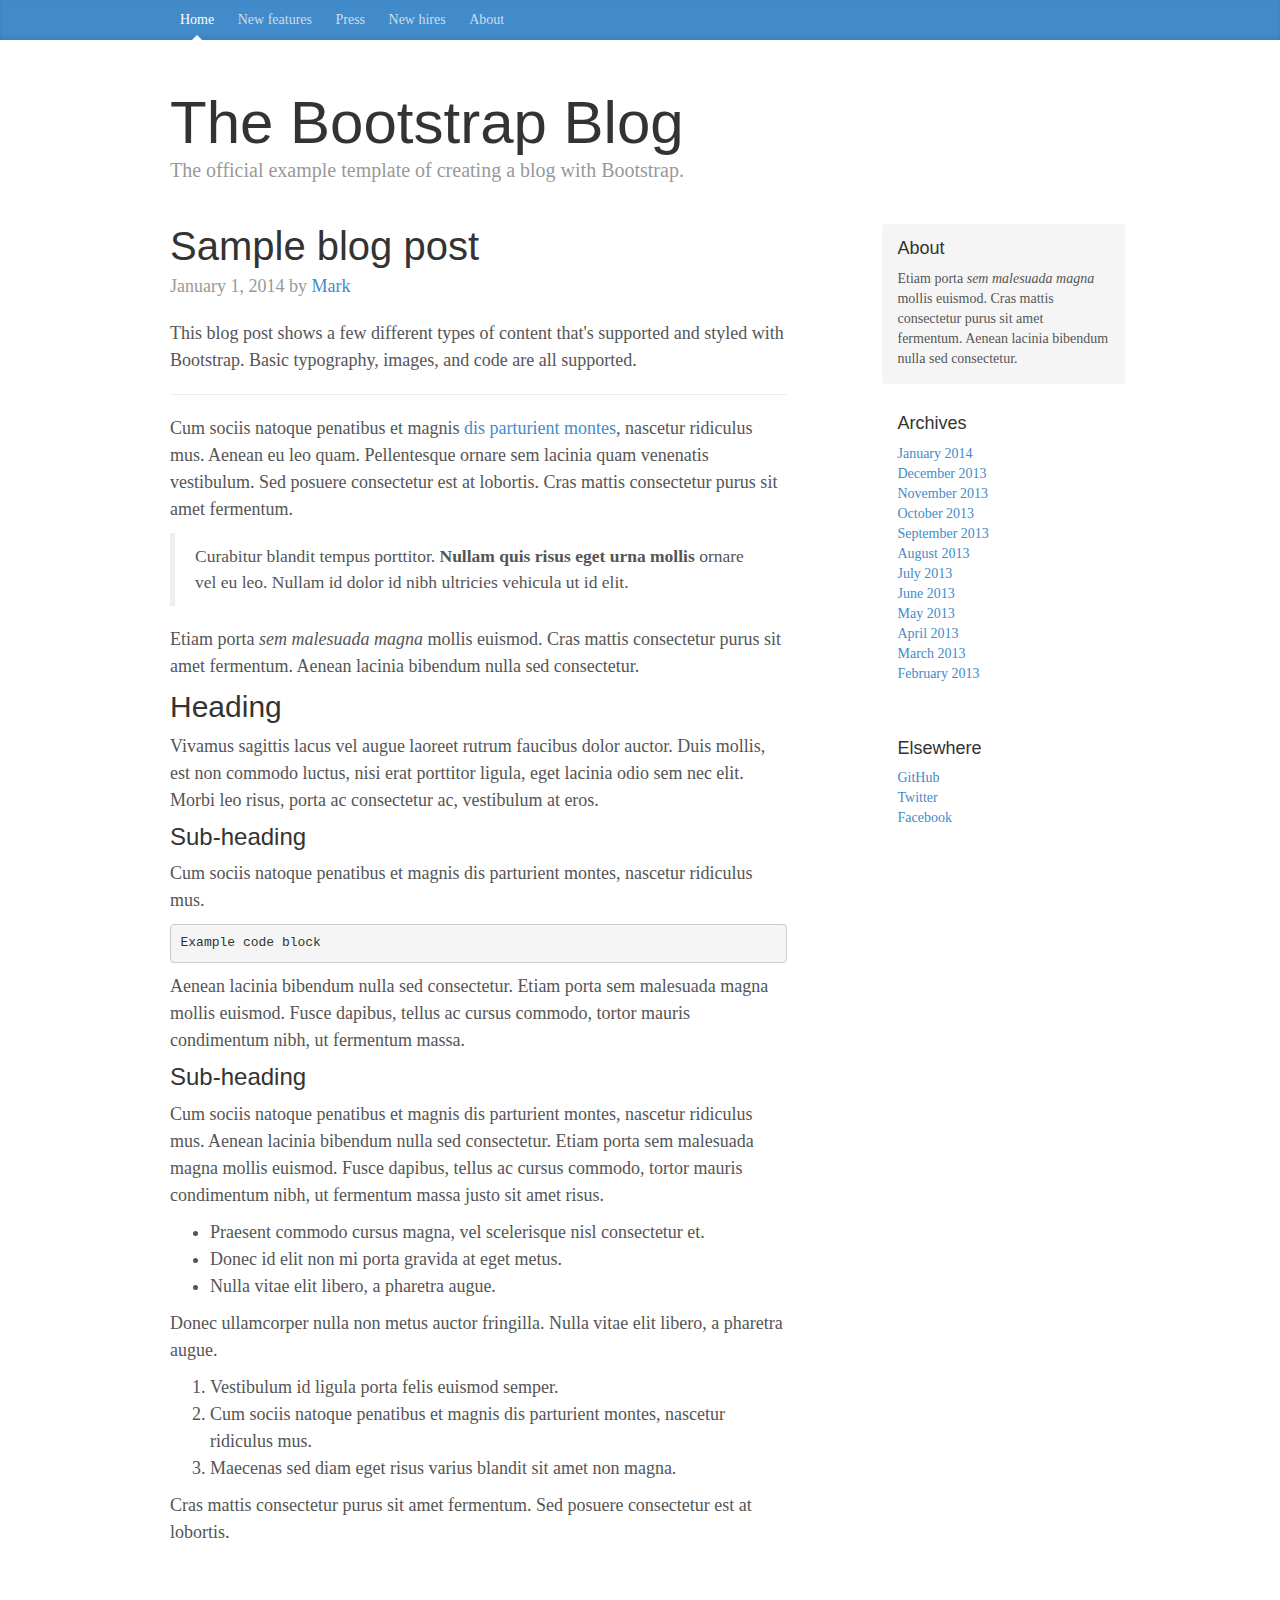
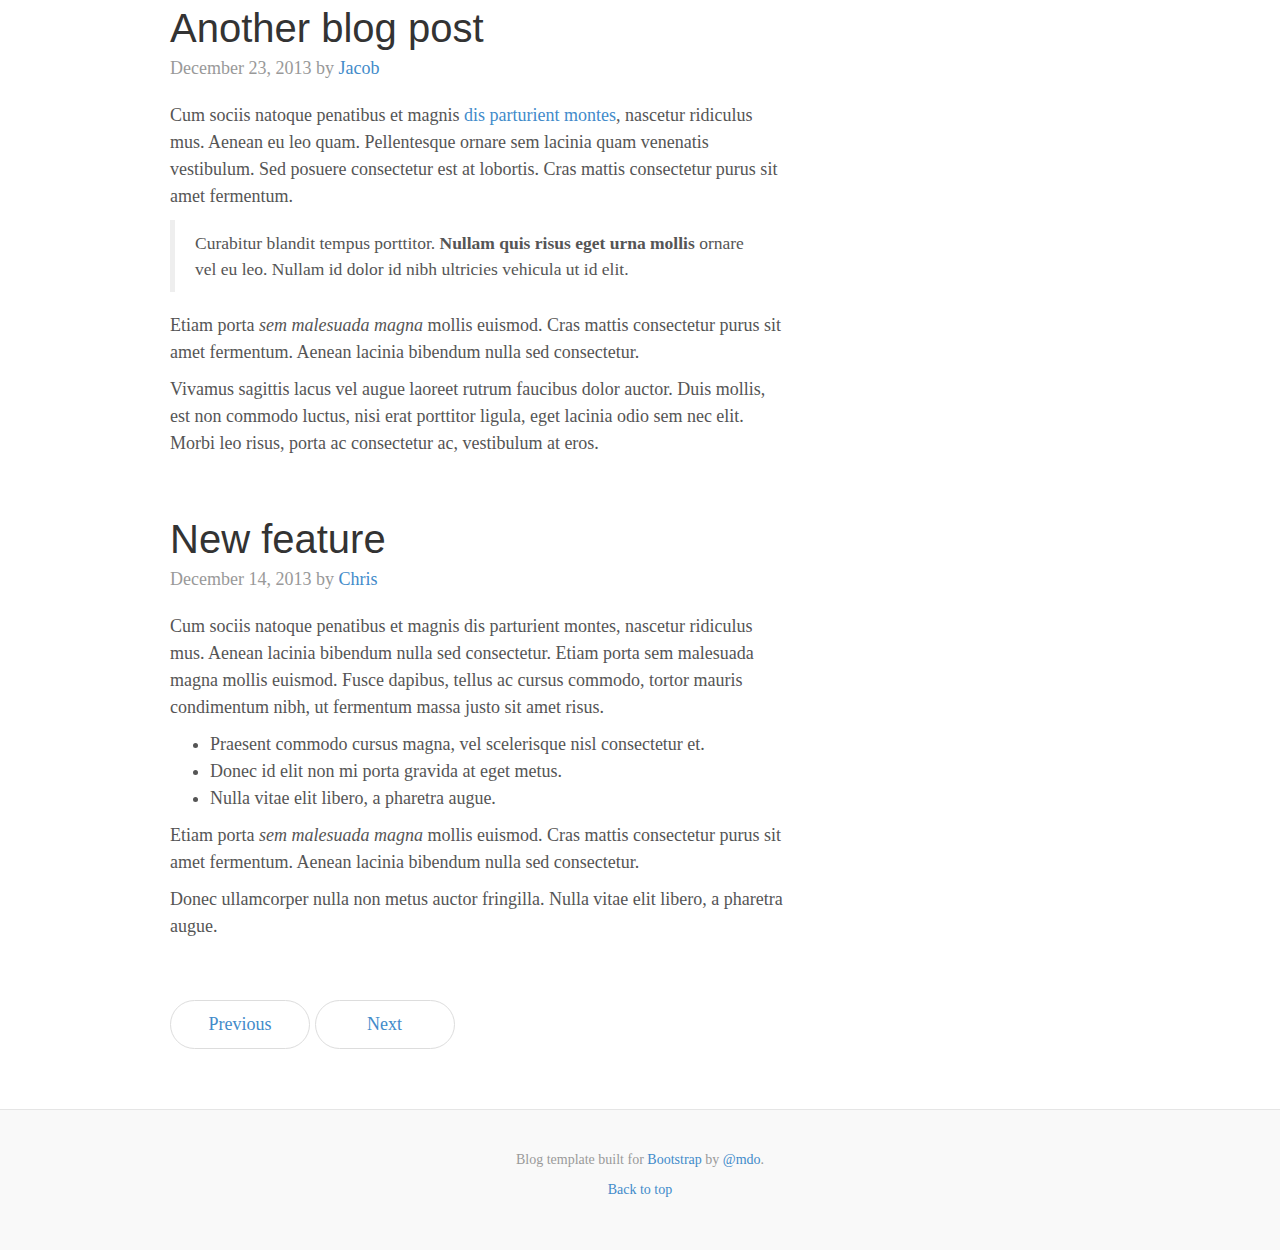
<file: framework/bootstrap/bootstrap-3.1.1/docs/examples/blog/index.html>
<!DOCTYPE html>
<html lang="en">
  <head>
    <meta charset="utf-8">
    <meta http-equiv="X-UA-Compatible" content="IE=edge">
    <meta name="viewport" content="width=device-width, initial-scale=1">
    <meta name="description" content="">
    <meta name="author" content="">
    <link rel="shortcut icon" href="../../assets/ico/favicon.ico">

    <title>Blog Template for Bootstrap</title>

    <!-- Bootstrap core CSS -->
    <link href="../../dist/css/bootstrap.min.css" rel="stylesheet">

    <!-- Custom styles for this template -->
    <link href="blog.css" rel="stylesheet">

    <!-- Just for debugging purposes. Don't actually copy this line! -->
    <!--[if lt IE 9]><script src="../../assets/js/ie8-responsive-file-warning.js"></script><![endif]-->

    <!-- HTML5 shim and Respond.js IE8 support of HTML5 elements and media queries -->
    <!--[if lt IE 9]>
      <script src="https://oss.maxcdn.com/libs/html5shiv/3.7.0/html5shiv.js"></script>
      <script src="https://oss.maxcdn.com/libs/respond.js/1.4.2/respond.min.js"></script>
    <![endif]-->
  </head>

  <body>

    <div class="blog-masthead">
      <div class="container">
        <nav class="blog-nav">
          <a class="blog-nav-item active" href="#">Home</a>
          <a class="blog-nav-item" href="#">New features</a>
          <a class="blog-nav-item" href="#">Press</a>
          <a class="blog-nav-item" href="#">New hires</a>
          <a class="blog-nav-item" href="#">About</a>
        </nav>
      </div>
    </div>

    <div class="container">

      <div class="blog-header">
        <h1 class="blog-title">The Bootstrap Blog</h1>
        <p class="lead blog-description">The official example template of creating a blog with Bootstrap.</p>
      </div>

      <div class="row">

        <div class="col-sm-8 blog-main">

          <div class="blog-post">
            <h2 class="blog-post-title">Sample blog post</h2>
            <p class="blog-post-meta">January 1, 2014 by <a href="#">Mark</a></p>

            <p>This blog post shows a few different types of content that's supported and styled with Bootstrap. Basic typography, images, and code are all supported.</p>
            <hr>
            <p>Cum sociis natoque penatibus et magnis <a href="#">dis parturient montes</a>, nascetur ridiculus mus. Aenean eu leo quam. Pellentesque ornare sem lacinia quam venenatis vestibulum. Sed posuere consectetur est at lobortis. Cras mattis consectetur purus sit amet fermentum.</p>
            <blockquote>
              <p>Curabitur blandit tempus porttitor. <strong>Nullam quis risus eget urna mollis</strong> ornare vel eu leo. Nullam id dolor id nibh ultricies vehicula ut id elit.</p>
            </blockquote>
            <p>Etiam porta <em>sem malesuada magna</em> mollis euismod. Cras mattis consectetur purus sit amet fermentum. Aenean lacinia bibendum nulla sed consectetur.</p>
            <h2>Heading</h2>
            <p>Vivamus sagittis lacus vel augue laoreet rutrum faucibus dolor auctor. Duis mollis, est non commodo luctus, nisi erat porttitor ligula, eget lacinia odio sem nec elit. Morbi leo risus, porta ac consectetur ac, vestibulum at eros.</p>
            <h3>Sub-heading</h3>
            <p>Cum sociis natoque penatibus et magnis dis parturient montes, nascetur ridiculus mus.</p>
            <pre><code>Example code block</code></pre>
            <p>Aenean lacinia bibendum nulla sed consectetur. Etiam porta sem malesuada magna mollis euismod. Fusce dapibus, tellus ac cursus commodo, tortor mauris condimentum nibh, ut fermentum massa.</p>
            <h3>Sub-heading</h3>
            <p>Cum sociis natoque penatibus et magnis dis parturient montes, nascetur ridiculus mus. Aenean lacinia bibendum nulla sed consectetur. Etiam porta sem malesuada magna mollis euismod. Fusce dapibus, tellus ac cursus commodo, tortor mauris condimentum nibh, ut fermentum massa justo sit amet risus.</p>
            <ul>
              <li>Praesent commodo cursus magna, vel scelerisque nisl consectetur et.</li>
              <li>Donec id elit non mi porta gravida at eget metus.</li>
              <li>Nulla vitae elit libero, a pharetra augue.</li>
            </ul>
            <p>Donec ullamcorper nulla non metus auctor fringilla. Nulla vitae elit libero, a pharetra augue.</p>
            <ol>
              <li>Vestibulum id ligula porta felis euismod semper.</li>
              <li>Cum sociis natoque penatibus et magnis dis parturient montes, nascetur ridiculus mus.</li>
              <li>Maecenas sed diam eget risus varius blandit sit amet non magna.</li>
            </ol>
            <p>Cras mattis consectetur purus sit amet fermentum. Sed posuere consectetur est at lobortis.</p>
          </div><!-- /.blog-post -->

          <div class="blog-post">
            <h2 class="blog-post-title">Another blog post</h2>
            <p class="blog-post-meta">December 23, 2013 by <a href="#">Jacob</a></p>

            <p>Cum sociis natoque penatibus et magnis <a href="#">dis parturient montes</a>, nascetur ridiculus mus. Aenean eu leo quam. Pellentesque ornare sem lacinia quam venenatis vestibulum. Sed posuere consectetur est at lobortis. Cras mattis consectetur purus sit amet fermentum.</p>
            <blockquote>
              <p>Curabitur blandit tempus porttitor. <strong>Nullam quis risus eget urna mollis</strong> ornare vel eu leo. Nullam id dolor id nibh ultricies vehicula ut id elit.</p>
            </blockquote>
            <p>Etiam porta <em>sem malesuada magna</em> mollis euismod. Cras mattis consectetur purus sit amet fermentum. Aenean lacinia bibendum nulla sed consectetur.</p>
            <p>Vivamus sagittis lacus vel augue laoreet rutrum faucibus dolor auctor. Duis mollis, est non commodo luctus, nisi erat porttitor ligula, eget lacinia odio sem nec elit. Morbi leo risus, porta ac consectetur ac, vestibulum at eros.</p>
          </div><!-- /.blog-post -->

          <div class="blog-post">
            <h2 class="blog-post-title">New feature</h2>
            <p class="blog-post-meta">December 14, 2013 by <a href="#">Chris</a></p>

            <p>Cum sociis natoque penatibus et magnis dis parturient montes, nascetur ridiculus mus. Aenean lacinia bibendum nulla sed consectetur. Etiam porta sem malesuada magna mollis euismod. Fusce dapibus, tellus ac cursus commodo, tortor mauris condimentum nibh, ut fermentum massa justo sit amet risus.</p>
            <ul>
              <li>Praesent commodo cursus magna, vel scelerisque nisl consectetur et.</li>
              <li>Donec id elit non mi porta gravida at eget metus.</li>
              <li>Nulla vitae elit libero, a pharetra augue.</li>
            </ul>
            <p>Etiam porta <em>sem malesuada magna</em> mollis euismod. Cras mattis consectetur purus sit amet fermentum. Aenean lacinia bibendum nulla sed consectetur.</p>
            <p>Donec ullamcorper nulla non metus auctor fringilla. Nulla vitae elit libero, a pharetra augue.</p>
          </div><!-- /.blog-post -->

          <ul class="pager">
            <li><a href="#">Previous</a></li>
            <li><a href="#">Next</a></li>
          </ul>

        </div><!-- /.blog-main -->

        <div class="col-sm-3 col-sm-offset-1 blog-sidebar">
          <div class="sidebar-module sidebar-module-inset">
            <h4>About</h4>
            <p>Etiam porta <em>sem malesuada magna</em> mollis euismod. Cras mattis consectetur purus sit amet fermentum. Aenean lacinia bibendum nulla sed consectetur.</p>
          </div>
          <div class="sidebar-module">
            <h4>Archives</h4>
            <ol class="list-unstyled">
              <li><a href="#">January 2014</a></li>
              <li><a href="#">December 2013</a></li>
              <li><a href="#">November 2013</a></li>
              <li><a href="#">October 2013</a></li>
              <li><a href="#">September 2013</a></li>
              <li><a href="#">August 2013</a></li>
              <li><a href="#">July 2013</a></li>
              <li><a href="#">June 2013</a></li>
              <li><a href="#">May 2013</a></li>
              <li><a href="#">April 2013</a></li>
              <li><a href="#">March 2013</a></li>
              <li><a href="#">February 2013</a></li>
            </ol>
          </div>
          <div class="sidebar-module">
            <h4>Elsewhere</h4>
            <ol class="list-unstyled">
              <li><a href="#">GitHub</a></li>
              <li><a href="#">Twitter</a></li>
              <li><a href="#">Facebook</a></li>
            </ol>
          </div>
        </div><!-- /.blog-sidebar -->

      </div><!-- /.row -->

    </div><!-- /.container -->

    <div class="blog-footer">
      <p>Blog template built for <a href="http://getbootstrap.com">Bootstrap</a> by <a href="https://twitter.com/mdo">@mdo</a>.</p>
      <p>
        <a href="#">Back to top</a>
      </p>
    </div>


    <!-- Bootstrap core JavaScript
    ================================================== -->
    <!-- Placed at the end of the document so the pages load faster -->
    <script src="https://ajax.googleapis.com/ajax/libs/jquery/1.11.0/jquery.min.js"></script>
    <script src="../../dist/js/bootstrap.min.js"></script>
    <script src="../../assets/js/docs.min.js"></script>
  </body>
</html>
</file>
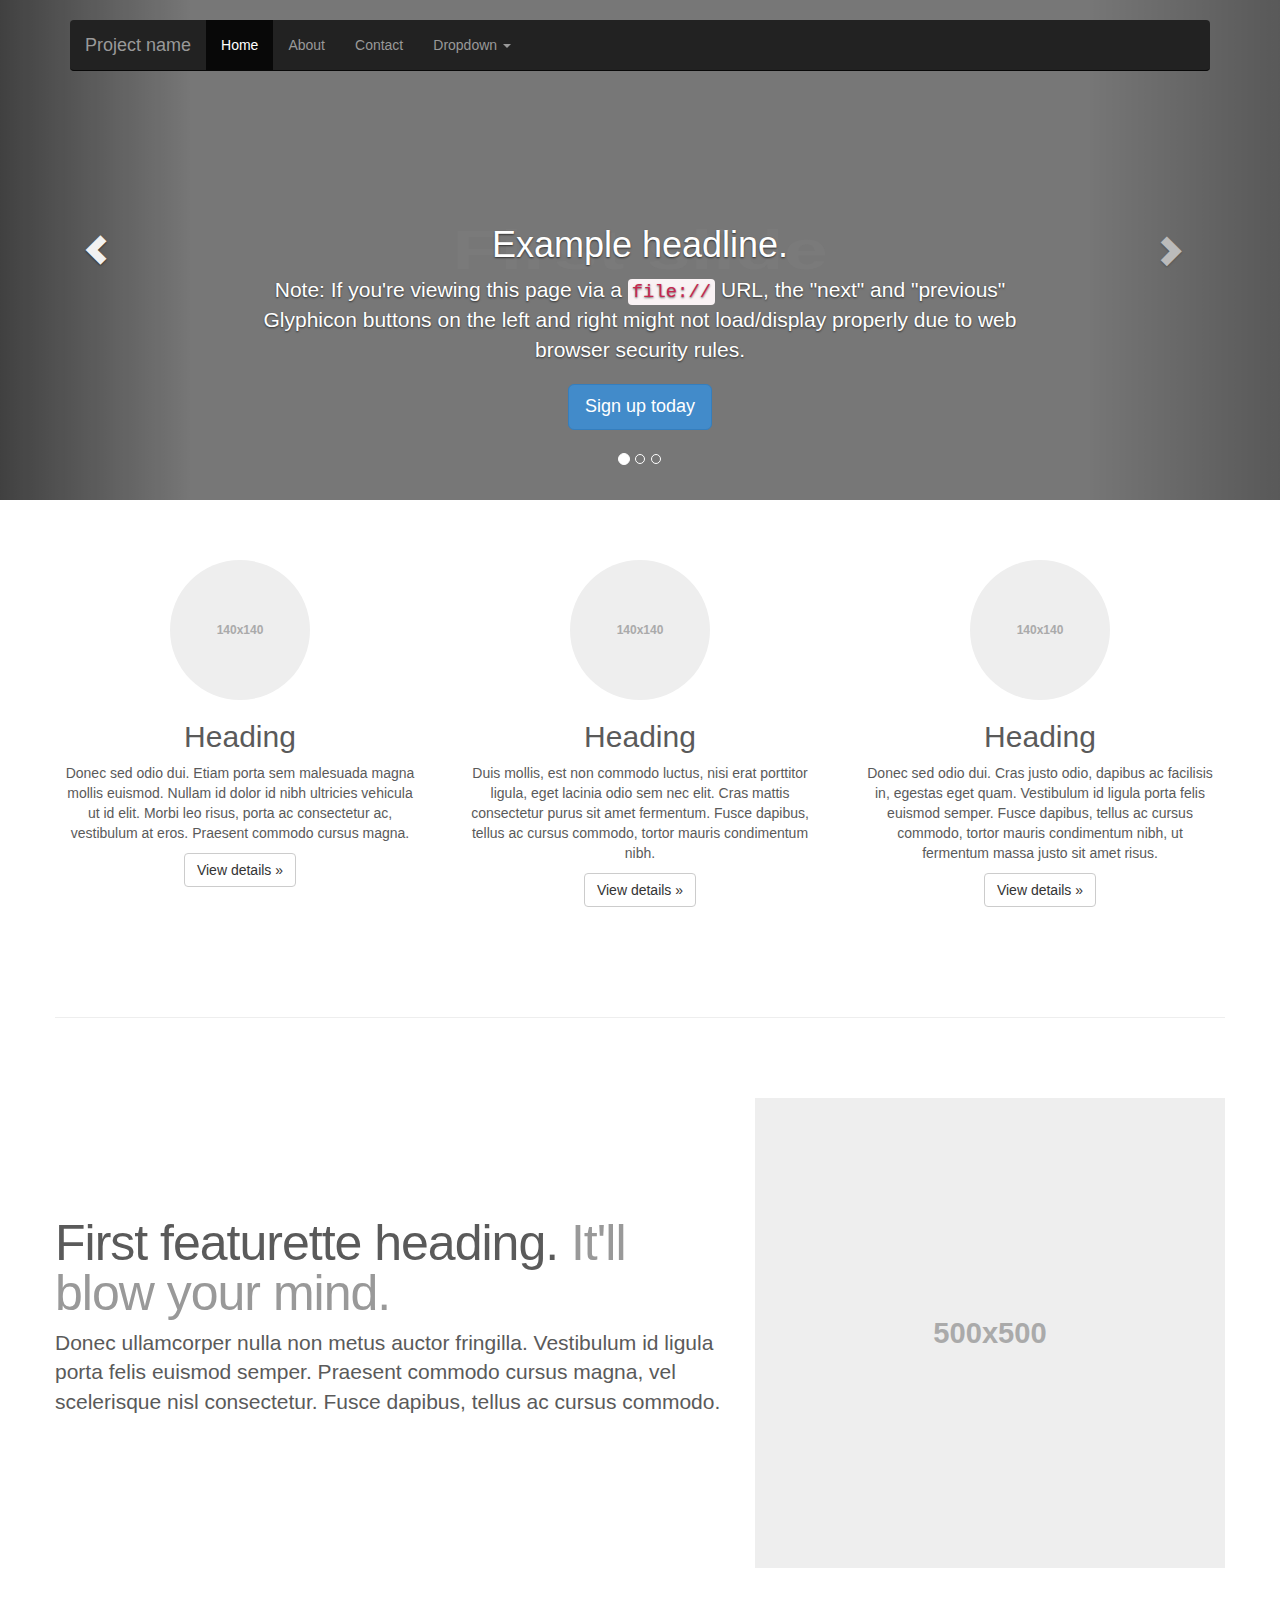
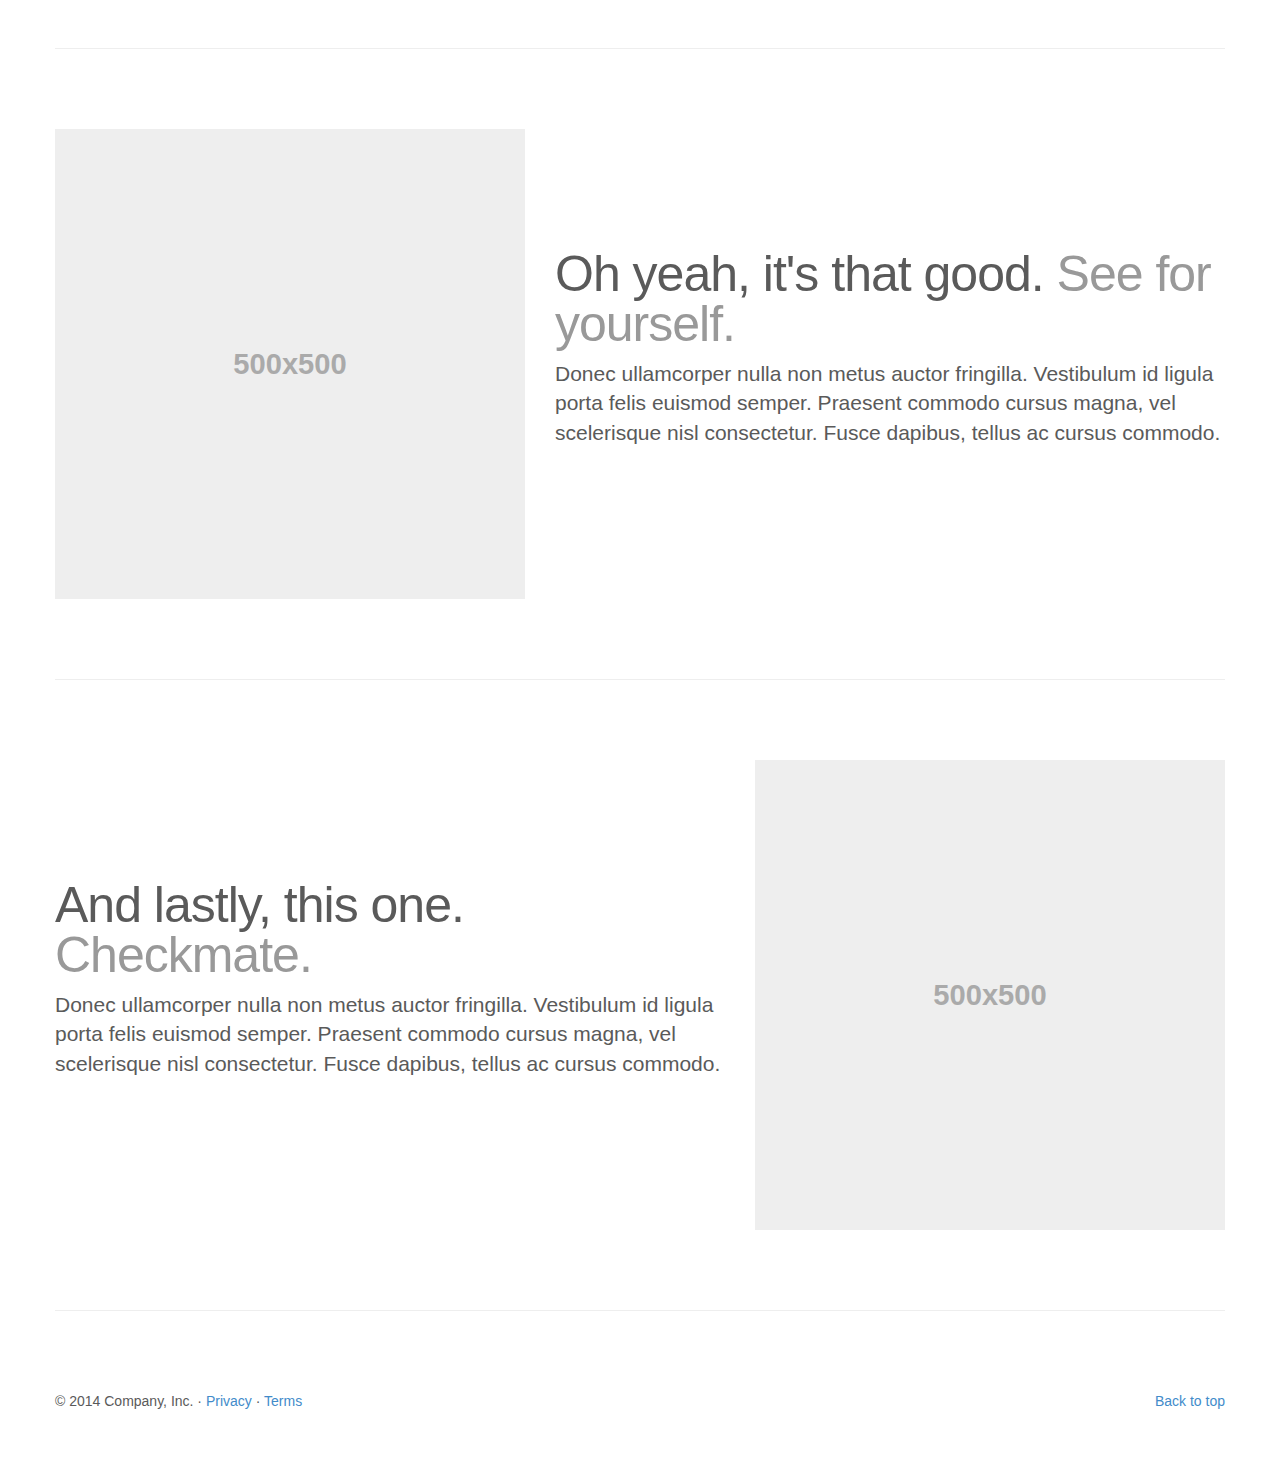
<file: framework/bootstrap/bootstrap-3.1.1/docs/examples/carousel/index.html>
<!DOCTYPE html>
<html lang="en">
  <head>
    <meta charset="utf-8">
    <meta http-equiv="X-UA-Compatible" content="IE=edge">
    <meta name="viewport" content="width=device-width, initial-scale=1">
    <meta name="description" content="">
    <meta name="author" content="">
    <link rel="shortcut icon" href="../../assets/ico/favicon.ico">

    <title>Carousel Template for Bootstrap</title>

    <!-- Bootstrap core CSS -->
    <link href="../../dist/css/bootstrap.min.css" rel="stylesheet">

    <!-- Just for debugging purposes. Don't actually copy this line! -->
    <!--[if lt IE 9]><script src="../../assets/js/ie8-responsive-file-warning.js"></script><![endif]-->

    <!-- HTML5 shim and Respond.js IE8 support of HTML5 elements and media queries -->
    <!--[if lt IE 9]>
      <script src="https://oss.maxcdn.com/libs/html5shiv/3.7.0/html5shiv.js"></script>
      <script src="https://oss.maxcdn.com/libs/respond.js/1.4.2/respond.min.js"></script>
    <![endif]-->

    <!-- Custom styles for this template -->
    <link href="carousel.css" rel="stylesheet">
  </head>
<!-- NAVBAR
================================================== -->
  <body>
    <div class="navbar-wrapper">
      <div class="container">

        <div class="navbar navbar-inverse navbar-static-top" role="navigation">
          <div class="container">
            <div class="navbar-header">
              <button type="button" class="navbar-toggle" data-toggle="collapse" data-target=".navbar-collapse">
                <span class="sr-only">Toggle navigation</span>
                <span class="icon-bar"></span>
                <span class="icon-bar"></span>
                <span class="icon-bar"></span>
              </button>
              <a class="navbar-brand" href="#">Project name</a>
            </div>
            <div class="navbar-collapse collapse">
              <ul class="nav navbar-nav">
                <li class="active"><a href="#">Home</a></li>
                <li><a href="#about">About</a></li>
                <li><a href="#contact">Contact</a></li>
                <li class="dropdown">
                  <a href="#" class="dropdown-toggle" data-toggle="dropdown">Dropdown <b class="caret"></b></a>
                  <ul class="dropdown-menu">
                    <li><a href="#">Action</a></li>
                    <li><a href="#">Another action</a></li>
                    <li><a href="#">Something else here</a></li>
                    <li class="divider"></li>
                    <li class="dropdown-header">Nav header</li>
                    <li><a href="#">Separated link</a></li>
                    <li><a href="#">One more separated link</a></li>
                  </ul>
                </li>
              </ul>
            </div>
          </div>
        </div>

      </div>
    </div>


    <!-- Carousel
    ================================================== -->
    <div id="myCarousel" class="carousel slide" data-ride="carousel">
      <!-- Indicators -->
      <ol class="carousel-indicators">
        <li data-target="#myCarousel" data-slide-to="0" class="active"></li>
        <li data-target="#myCarousel" data-slide-to="1"></li>
        <li data-target="#myCarousel" data-slide-to="2"></li>
      </ol>
      <div class="carousel-inner">
        <div class="item active">
          <img data-src="holder.js/900x500/auto/#777:#7a7a7a/text:First slide" alt="First slide">
          <div class="container">
            <div class="carousel-caption">
              <h1>Example headline.</h1>
              <p>Note: If you're viewing this page via a <code>file://</code> URL, the "next" and "previous" Glyphicon buttons on the left and right might not load/display properly due to web browser security rules.</p>
              <p><a class="btn btn-lg btn-primary" href="#" role="button">Sign up today</a></p>
            </div>
          </div>
        </div>
        <div class="item">
          <img data-src="holder.js/900x500/auto/#666:#6a6a6a/text:Second slide" alt="Second slide">
          <div class="container">
            <div class="carousel-caption">
              <h1>Another example headline.</h1>
              <p>Cras justo odio, dapibus ac facilisis in, egestas eget quam. Donec id elit non mi porta gravida at eget metus. Nullam id dolor id nibh ultricies vehicula ut id elit.</p>
              <p><a class="btn btn-lg btn-primary" href="#" role="button">Learn more</a></p>
            </div>
          </div>
        </div>
        <div class="item">
          <img data-src="holder.js/900x500/auto/#555:#5a5a5a/text:Third slide" alt="Third slide">
          <div class="container">
            <div class="carousel-caption">
              <h1>One more for good measure.</h1>
              <p>Cras justo odio, dapibus ac facilisis in, egestas eget quam. Donec id elit non mi porta gravida at eget metus. Nullam id dolor id nibh ultricies vehicula ut id elit.</p>
              <p><a class="btn btn-lg btn-primary" href="#" role="button">Browse gallery</a></p>
            </div>
          </div>
        </div>
      </div>
      <a class="left carousel-control" href="#myCarousel" data-slide="prev"><span class="glyphicon glyphicon-chevron-left"></span></a>
      <a class="right carousel-control" href="#myCarousel" data-slide="next"><span class="glyphicon glyphicon-chevron-right"></span></a>
    </div><!-- /.carousel -->



    <!-- Marketing messaging and featurettes
    ================================================== -->
    <!-- Wrap the rest of the page in another container to center all the content. -->

    <div class="container marketing">

      <!-- Three columns of text below the carousel -->
      <div class="row">
        <div class="col-lg-4">
          <img class="img-circle" data-src="holder.js/140x140" alt="Generic placeholder image">
          <h2>Heading</h2>
          <p>Donec sed odio dui. Etiam porta sem malesuada magna mollis euismod. Nullam id dolor id nibh ultricies vehicula ut id elit. Morbi leo risus, porta ac consectetur ac, vestibulum at eros. Praesent commodo cursus magna.</p>
          <p><a class="btn btn-default" href="#" role="button">View details &raquo;</a></p>
        </div><!-- /.col-lg-4 -->
        <div class="col-lg-4">
          <img class="img-circle" data-src="holder.js/140x140" alt="Generic placeholder image">
          <h2>Heading</h2>
          <p>Duis mollis, est non commodo luctus, nisi erat porttitor ligula, eget lacinia odio sem nec elit. Cras mattis consectetur purus sit amet fermentum. Fusce dapibus, tellus ac cursus commodo, tortor mauris condimentum nibh.</p>
          <p><a class="btn btn-default" href="#" role="button">View details &raquo;</a></p>
        </div><!-- /.col-lg-4 -->
        <div class="col-lg-4">
          <img class="img-circle" data-src="holder.js/140x140" alt="Generic placeholder image">
          <h2>Heading</h2>
          <p>Donec sed odio dui. Cras justo odio, dapibus ac facilisis in, egestas eget quam. Vestibulum id ligula porta felis euismod semper. Fusce dapibus, tellus ac cursus commodo, tortor mauris condimentum nibh, ut fermentum massa justo sit amet risus.</p>
          <p><a class="btn btn-default" href="#" role="button">View details &raquo;</a></p>
        </div><!-- /.col-lg-4 -->
      </div><!-- /.row -->


      <!-- START THE FEATURETTES -->

      <hr class="featurette-divider">

      <div class="row featurette">
        <div class="col-md-7">
          <h2 class="featurette-heading">First featurette heading. <span class="text-muted">It'll blow your mind.</span></h2>
          <p class="lead">Donec ullamcorper nulla non metus auctor fringilla. Vestibulum id ligula porta felis euismod semper. Praesent commodo cursus magna, vel scelerisque nisl consectetur. Fusce dapibus, tellus ac cursus commodo.</p>
        </div>
        <div class="col-md-5">
          <img class="featurette-image img-responsive" data-src="holder.js/500x500/auto" alt="Generic placeholder image">
        </div>
      </div>

      <hr class="featurette-divider">

      <div class="row featurette">
        <div class="col-md-5">
          <img class="featurette-image img-responsive" data-src="holder.js/500x500/auto" alt="Generic placeholder image">
        </div>
        <div class="col-md-7">
          <h2 class="featurette-heading">Oh yeah, it's that good. <span class="text-muted">See for yourself.</span></h2>
          <p class="lead">Donec ullamcorper nulla non metus auctor fringilla. Vestibulum id ligula porta felis euismod semper. Praesent commodo cursus magna, vel scelerisque nisl consectetur. Fusce dapibus, tellus ac cursus commodo.</p>
        </div>
      </div>

      <hr class="featurette-divider">

      <div class="row featurette">
        <div class="col-md-7">
          <h2 class="featurette-heading">And lastly, this one. <span class="text-muted">Checkmate.</span></h2>
          <p class="lead">Donec ullamcorper nulla non metus auctor fringilla. Vestibulum id ligula porta felis euismod semper. Praesent commodo cursus magna, vel scelerisque nisl consectetur. Fusce dapibus, tellus ac cursus commodo.</p>
        </div>
        <div class="col-md-5">
          <img class="featurette-image img-responsive" data-src="holder.js/500x500/auto" alt="Generic placeholder image">
        </div>
      </div>

      <hr class="featurette-divider">

      <!-- /END THE FEATURETTES -->


      <!-- FOOTER -->
      <footer>
        <p class="pull-right"><a href="#">Back to top</a></p>
        <p>&copy; 2014 Company, Inc. &middot; <a href="#">Privacy</a> &middot; <a href="#">Terms</a></p>
      </footer>

    </div><!-- /.container -->


    <!-- Bootstrap core JavaScript
    ================================================== -->
    <!-- Placed at the end of the document so the pages load faster -->
    <script src="https://ajax.googleapis.com/ajax/libs/jquery/1.11.0/jquery.min.js"></script>
    <script src="../../dist/js/bootstrap.min.js"></script>
    <script src="../../assets/js/docs.min.js"></script>
  </body>
</html>
</file>
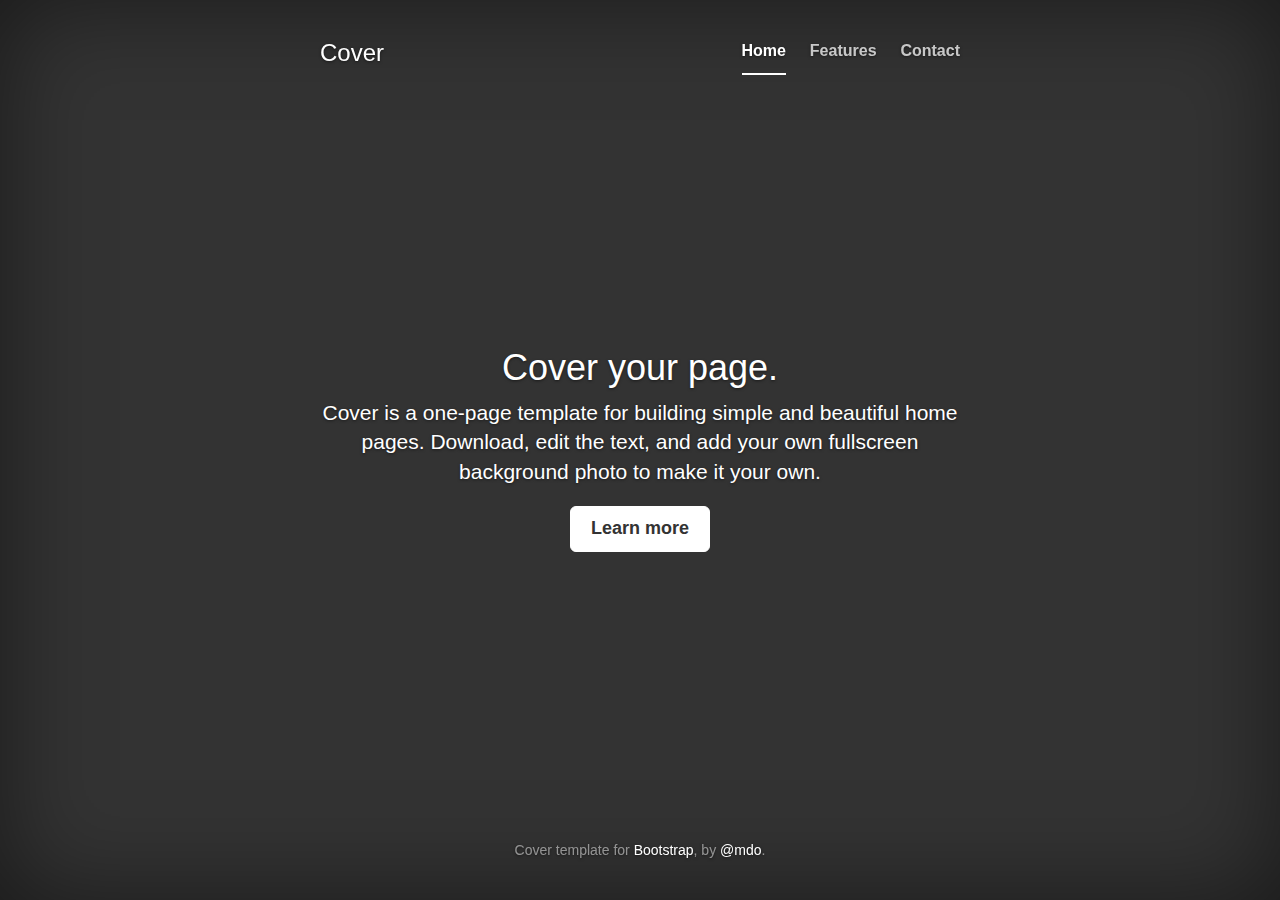
<file: framework/bootstrap/bootstrap-3.1.1/docs/examples/cover/index.html>
<!DOCTYPE html>
<html lang="en">
  <head>
    <meta charset="utf-8">
    <meta http-equiv="X-UA-Compatible" content="IE=edge">
    <meta name="viewport" content="width=device-width, initial-scale=1">
    <meta name="description" content="">
    <meta name="author" content="">
    <link rel="shortcut icon" href="../../assets/ico/favicon.ico">

    <title>Cover Template for Bootstrap</title>

    <!-- Bootstrap core CSS -->
    <link href="../../dist/css/bootstrap.min.css" rel="stylesheet">

    <!-- Custom styles for this template -->
    <link href="cover.css" rel="stylesheet">

    <!-- Just for debugging purposes. Don't actually copy this line! -->
    <!--[if lt IE 9]><script src="../../assets/js/ie8-responsive-file-warning.js"></script><![endif]-->

    <!-- HTML5 shim and Respond.js IE8 support of HTML5 elements and media queries -->
    <!--[if lt IE 9]>
      <script src="https://oss.maxcdn.com/libs/html5shiv/3.7.0/html5shiv.js"></script>
      <script src="https://oss.maxcdn.com/libs/respond.js/1.4.2/respond.min.js"></script>
    <![endif]-->
  </head>

  <body>

    <div class="site-wrapper">

      <div class="site-wrapper-inner">

        <div class="cover-container">

          <div class="masthead clearfix">
            <div class="inner">
              <h3 class="masthead-brand">Cover</h3>
              <ul class="nav masthead-nav">
                <li class="active"><a href="#">Home</a></li>
                <li><a href="#">Features</a></li>
                <li><a href="#">Contact</a></li>
              </ul>
            </div>
          </div>

          <div class="inner cover">
            <h1 class="cover-heading">Cover your page.</h1>
            <p class="lead">Cover is a one-page template for building simple and beautiful home pages. Download, edit the text, and add your own fullscreen background photo to make it your own.</p>
            <p class="lead">
              <a href="#" class="btn btn-lg btn-default">Learn more</a>
            </p>
          </div>

          <div class="mastfoot">
            <div class="inner">
              <p>Cover template for <a href="http://getbootstrap.com">Bootstrap</a>, by <a href="https://twitter.com/mdo">@mdo</a>.</p>
            </div>
          </div>

        </div>

      </div>

    </div>

    <!-- Bootstrap core JavaScript
    ================================================== -->
    <!-- Placed at the end of the document so the pages load faster -->
    <script src="https://ajax.googleapis.com/ajax/libs/jquery/1.11.0/jquery.min.js"></script>
    <script src="../../dist/js/bootstrap.min.js"></script>
    <script src="../../assets/js/docs.min.js"></script>
  </body>
</html>
</file>
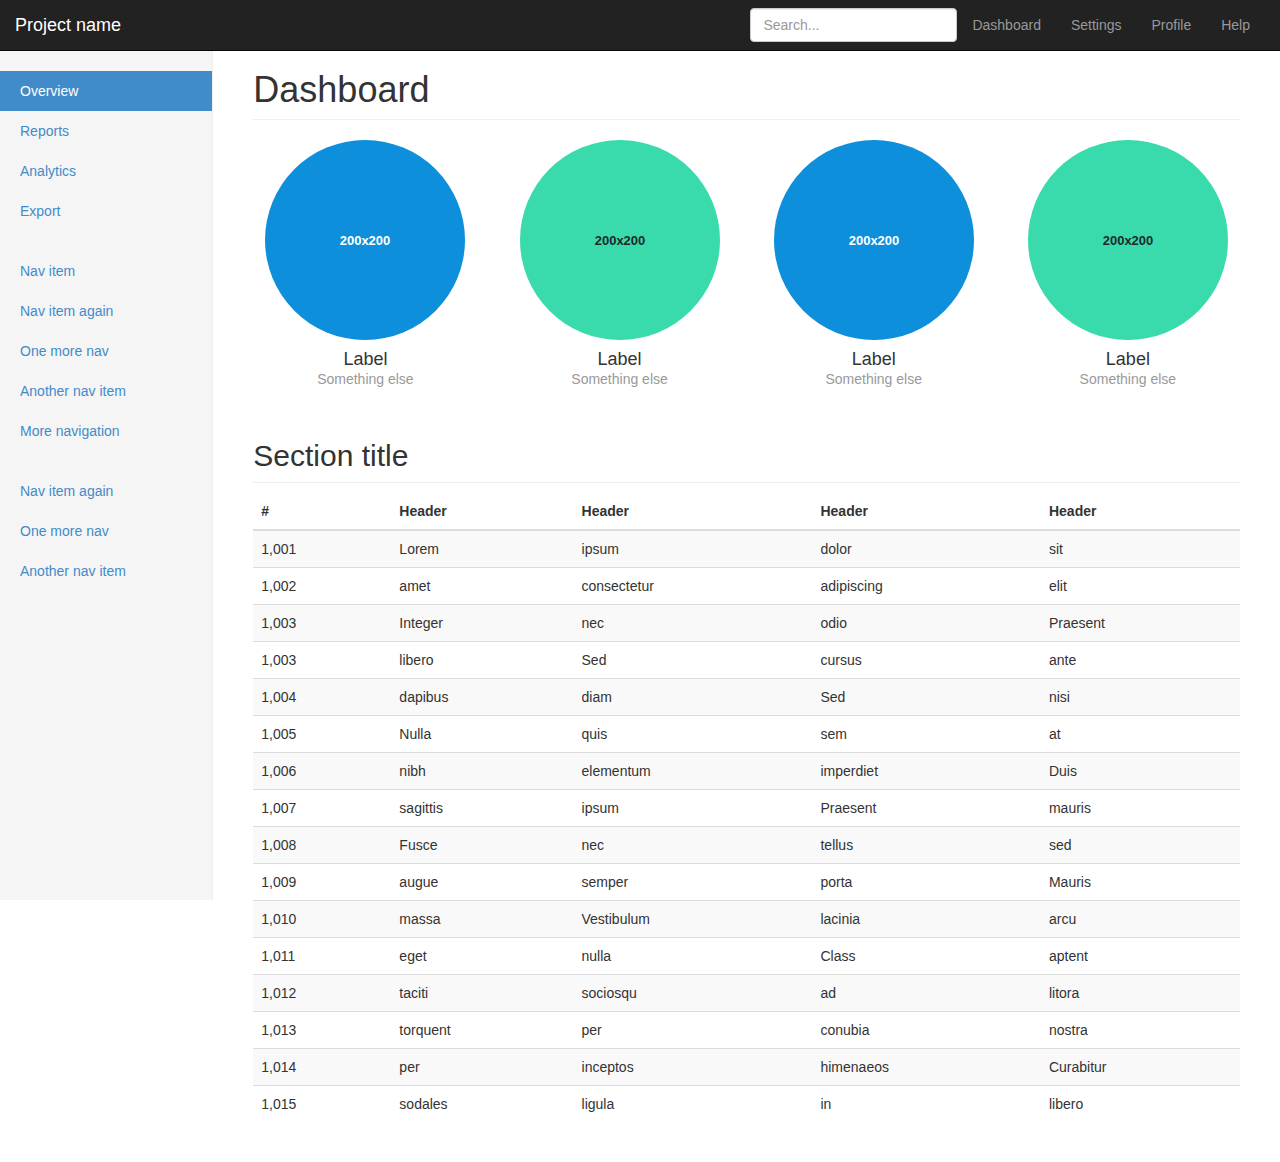
<file: framework/bootstrap/bootstrap-3.1.1/docs/examples/dashboard/index.html>
<!DOCTYPE html>
<html lang="en">
  <head>
    <meta charset="utf-8">
    <meta http-equiv="X-UA-Compatible" content="IE=edge">
    <meta name="viewport" content="width=device-width, initial-scale=1">
    <meta name="description" content="">
    <meta name="author" content="">
    <link rel="shortcut icon" href="../../assets/ico/favicon.ico">

    <title>Dashboard Template for Bootstrap</title>

    <!-- Bootstrap core CSS -->
    <link href="../../dist/css/bootstrap.min.css" rel="stylesheet">

    <!-- Custom styles for this template -->
    <link href="dashboard.css" rel="stylesheet">

    <!-- Just for debugging purposes. Don't actually copy this line! -->
    <!--[if lt IE 9]><script src="../../assets/js/ie8-responsive-file-warning.js"></script><![endif]-->

    <!-- HTML5 shim and Respond.js IE8 support of HTML5 elements and media queries -->
    <!--[if lt IE 9]>
      <script src="https://oss.maxcdn.com/libs/html5shiv/3.7.0/html5shiv.js"></script>
      <script src="https://oss.maxcdn.com/libs/respond.js/1.4.2/respond.min.js"></script>
    <![endif]-->
  </head>

  <body>

    <div class="navbar navbar-inverse navbar-fixed-top" role="navigation">
      <div class="container-fluid">
        <div class="navbar-header">
          <button type="button" class="navbar-toggle" data-toggle="collapse" data-target=".navbar-collapse">
            <span class="sr-only">Toggle navigation</span>
            <span class="icon-bar"></span>
            <span class="icon-bar"></span>
            <span class="icon-bar"></span>
          </button>
          <a class="navbar-brand" href="#">Project name</a>
        </div>
        <div class="navbar-collapse collapse">
          <ul class="nav navbar-nav navbar-right">
            <li><a href="#">Dashboard</a></li>
            <li><a href="#">Settings</a></li>
            <li><a href="#">Profile</a></li>
            <li><a href="#">Help</a></li>
          </ul>
          <form class="navbar-form navbar-right">
            <input type="text" class="form-control" placeholder="Search...">
          </form>
        </div>
      </div>
    </div>

    <div class="container-fluid">
      <div class="row">
        <div class="col-sm-3 col-md-2 sidebar">
          <ul class="nav nav-sidebar">
            <li class="active"><a href="#">Overview</a></li>
            <li><a href="#">Reports</a></li>
            <li><a href="#">Analytics</a></li>
            <li><a href="#">Export</a></li>
          </ul>
          <ul class="nav nav-sidebar">
            <li><a href="">Nav item</a></li>
            <li><a href="">Nav item again</a></li>
            <li><a href="">One more nav</a></li>
            <li><a href="">Another nav item</a></li>
            <li><a href="">More navigation</a></li>
          </ul>
          <ul class="nav nav-sidebar">
            <li><a href="">Nav item again</a></li>
            <li><a href="">One more nav</a></li>
            <li><a href="">Another nav item</a></li>
          </ul>
        </div>
        <div class="col-sm-9 col-sm-offset-3 col-md-10 col-md-offset-2 main">
          <h1 class="page-header">Dashboard</h1>

          <div class="row placeholders">
            <div class="col-xs-6 col-sm-3 placeholder">
              <img data-src="holder.js/200x200/auto/sky" class="img-responsive" alt="Generic placeholder thumbnail">
              <h4>Label</h4>
              <span class="text-muted">Something else</span>
            </div>
            <div class="col-xs-6 col-sm-3 placeholder">
              <img data-src="holder.js/200x200/auto/vine" class="img-responsive" alt="Generic placeholder thumbnail">
              <h4>Label</h4>
              <span class="text-muted">Something else</span>
            </div>
            <div class="col-xs-6 col-sm-3 placeholder">
              <img data-src="holder.js/200x200/auto/sky" class="img-responsive" alt="Generic placeholder thumbnail">
              <h4>Label</h4>
              <span class="text-muted">Something else</span>
            </div>
            <div class="col-xs-6 col-sm-3 placeholder">
              <img data-src="holder.js/200x200/auto/vine" class="img-responsive" alt="Generic placeholder thumbnail">
              <h4>Label</h4>
              <span class="text-muted">Something else</span>
            </div>
          </div>

          <h2 class="sub-header">Section title</h2>
          <div class="table-responsive">
            <table class="table table-striped">
              <thead>
                <tr>
                  <th>#</th>
                  <th>Header</th>
                  <th>Header</th>
                  <th>Header</th>
                  <th>Header</th>
                </tr>
              </thead>
              <tbody>
                <tr>
                  <td>1,001</td>
                  <td>Lorem</td>
                  <td>ipsum</td>
                  <td>dolor</td>
                  <td>sit</td>
                </tr>
                <tr>
                  <td>1,002</td>
                  <td>amet</td>
                  <td>consectetur</td>
                  <td>adipiscing</td>
                  <td>elit</td>
                </tr>
                <tr>
                  <td>1,003</td>
                  <td>Integer</td>
                  <td>nec</td>
                  <td>odio</td>
                  <td>Praesent</td>
                </tr>
                <tr>
                  <td>1,003</td>
                  <td>libero</td>
                  <td>Sed</td>
                  <td>cursus</td>
                  <td>ante</td>
                </tr>
                <tr>
                  <td>1,004</td>
                  <td>dapibus</td>
                  <td>diam</td>
                  <td>Sed</td>
                  <td>nisi</td>
                </tr>
                <tr>
                  <td>1,005</td>
                  <td>Nulla</td>
                  <td>quis</td>
                  <td>sem</td>
                  <td>at</td>
                </tr>
                <tr>
                  <td>1,006</td>
                  <td>nibh</td>
                  <td>elementum</td>
                  <td>imperdiet</td>
                  <td>Duis</td>
                </tr>
                <tr>
                  <td>1,007</td>
                  <td>sagittis</td>
                  <td>ipsum</td>
                  <td>Praesent</td>
                  <td>mauris</td>
                </tr>
                <tr>
                  <td>1,008</td>
                  <td>Fusce</td>
                  <td>nec</td>
                  <td>tellus</td>
                  <td>sed</td>
                </tr>
                <tr>
                  <td>1,009</td>
                  <td>augue</td>
                  <td>semper</td>
                  <td>porta</td>
                  <td>Mauris</td>
                </tr>
                <tr>
                  <td>1,010</td>
                  <td>massa</td>
                  <td>Vestibulum</td>
                  <td>lacinia</td>
                  <td>arcu</td>
                </tr>
                <tr>
                  <td>1,011</td>
                  <td>eget</td>
                  <td>nulla</td>
                  <td>Class</td>
                  <td>aptent</td>
                </tr>
                <tr>
                  <td>1,012</td>
                  <td>taciti</td>
                  <td>sociosqu</td>
                  <td>ad</td>
                  <td>litora</td>
                </tr>
                <tr>
                  <td>1,013</td>
                  <td>torquent</td>
                  <td>per</td>
                  <td>conubia</td>
                  <td>nostra</td>
                </tr>
                <tr>
                  <td>1,014</td>
                  <td>per</td>
                  <td>inceptos</td>
                  <td>himenaeos</td>
                  <td>Curabitur</td>
                </tr>
                <tr>
                  <td>1,015</td>
                  <td>sodales</td>
                  <td>ligula</td>
                  <td>in</td>
                  <td>libero</td>
                </tr>
              </tbody>
            </table>
          </div>
        </div>
      </div>
    </div>

    <!-- Bootstrap core JavaScript
    ================================================== -->
    <!-- Placed at the end of the document so the pages load faster -->
    <script src="https://ajax.googleapis.com/ajax/libs/jquery/1.11.0/jquery.min.js"></script>
    <script src="../../dist/js/bootstrap.min.js"></script>
    <script src="../../assets/js/docs.min.js"></script>
  </body>
</html>
</file>
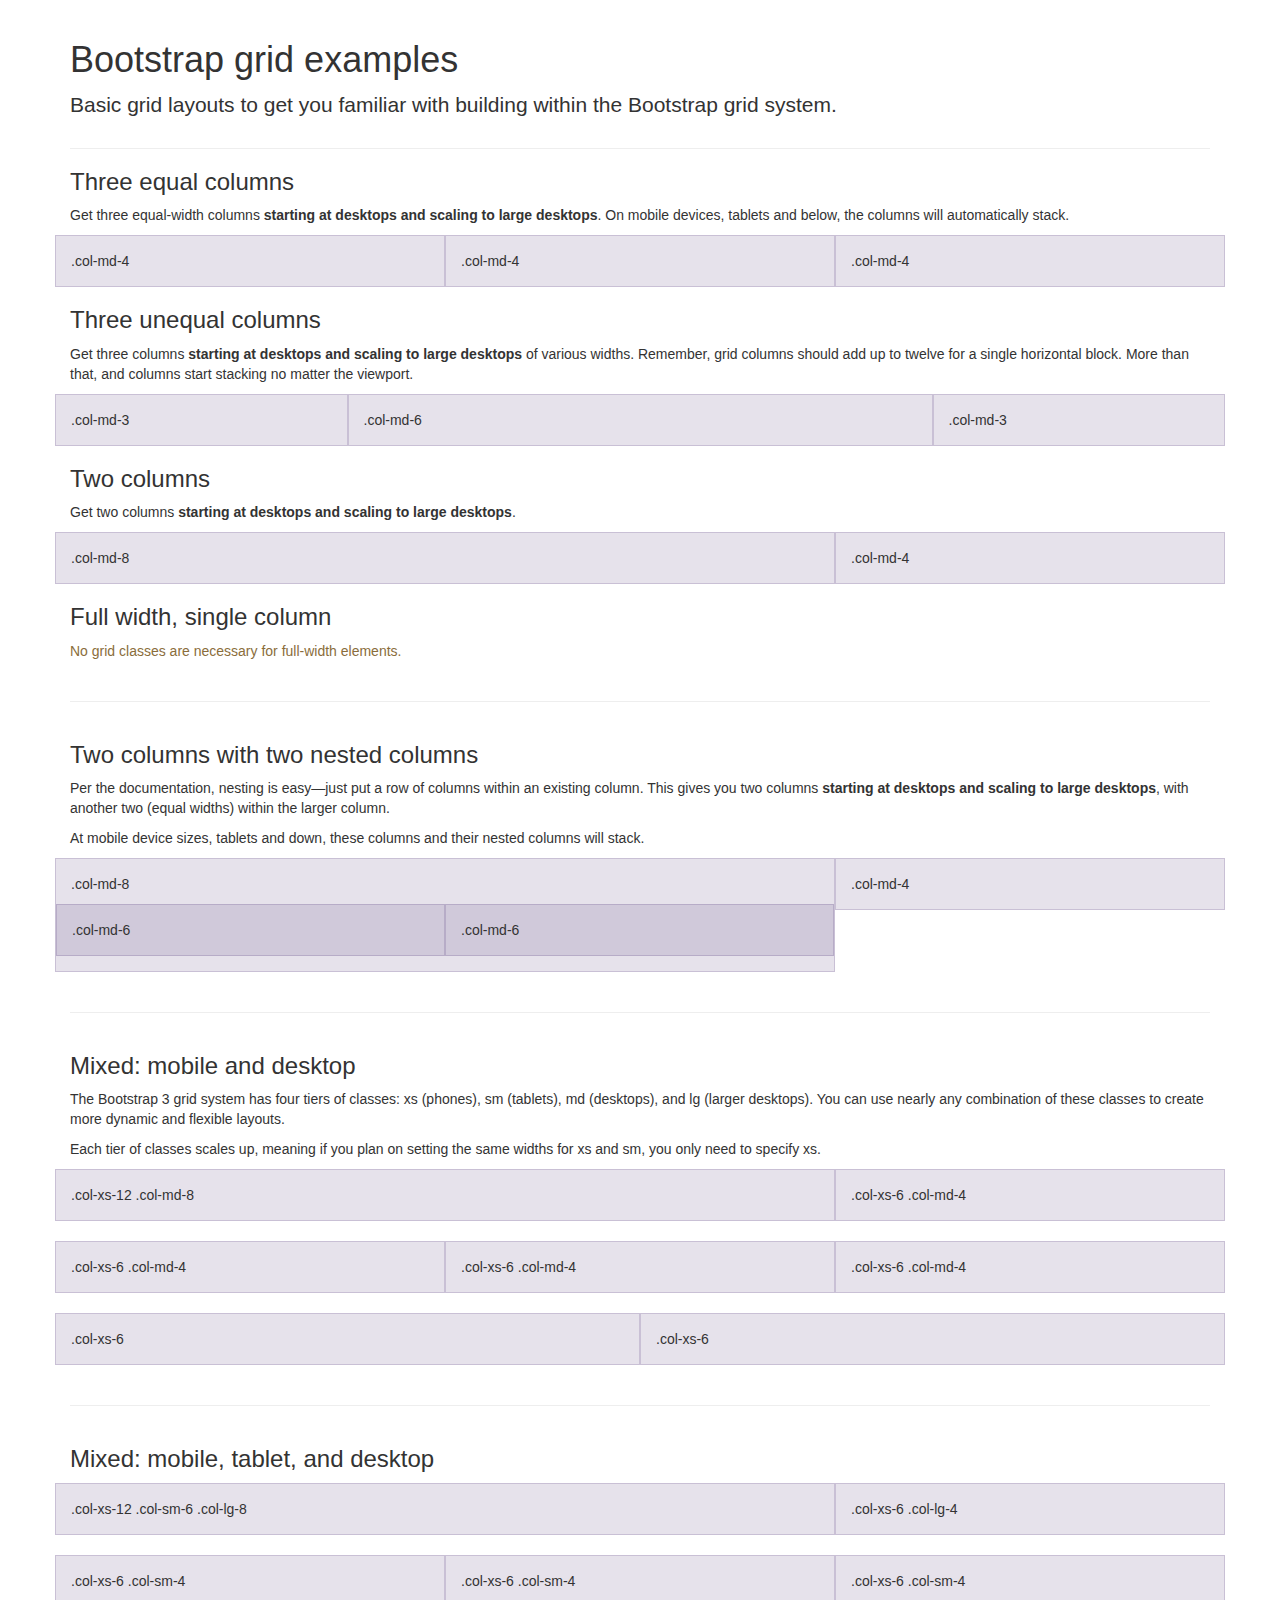
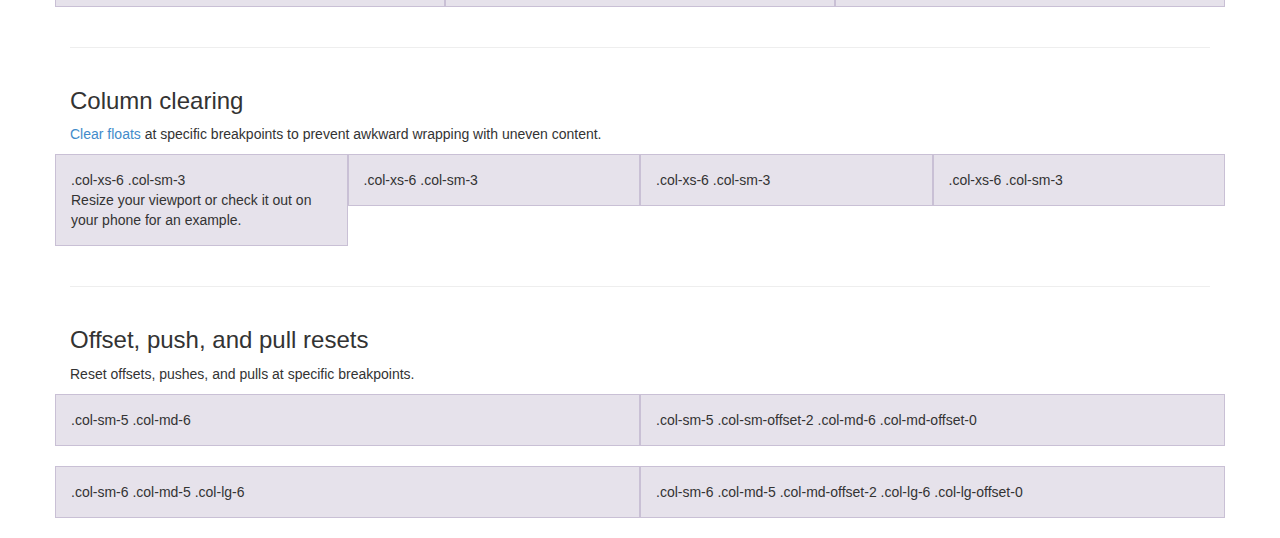
<file: framework/bootstrap/bootstrap-3.1.1/docs/examples/grid/index.html>
<!DOCTYPE html>
<html lang="en">
  <head>
    <meta charset="utf-8">
    <meta http-equiv="X-UA-Compatible" content="IE=edge">
    <meta name="viewport" content="width=device-width, initial-scale=1">
    <meta name="description" content="">
    <meta name="author" content="">
    <link rel="shortcut icon" href="../../assets/ico/favicon.ico">

    <title>Grid Template for Bootstrap</title>

    <!-- Bootstrap core CSS -->
    <link href="../../dist/css/bootstrap.min.css" rel="stylesheet">

    <!-- Custom styles for this template -->
    <link href="grid.css" rel="stylesheet">

    <!-- Just for debugging purposes. Don't actually copy this line! -->
    <!--[if lt IE 9]><script src="../../assets/js/ie8-responsive-file-warning.js"></script><![endif]-->

    <!-- HTML5 shim and Respond.js IE8 support of HTML5 elements and media queries -->
    <!--[if lt IE 9]>
      <script src="https://oss.maxcdn.com/libs/html5shiv/3.7.0/html5shiv.js"></script>
      <script src="https://oss.maxcdn.com/libs/respond.js/1.4.2/respond.min.js"></script>
    <![endif]-->
  </head>

  <body>
    <div class="container">

      <div class="page-header">
        <h1>Bootstrap grid examples</h1>
        <p class="lead">Basic grid layouts to get you familiar with building within the Bootstrap grid system.</p>
      </div>

      <h3>Three equal columns</h3>
      <p>Get three equal-width columns <strong>starting at desktops and scaling to large desktops</strong>. On mobile devices, tablets and below, the columns will automatically stack.</p>
      <div class="row">
        <div class="col-md-4">.col-md-4</div>
        <div class="col-md-4">.col-md-4</div>
        <div class="col-md-4">.col-md-4</div>
      </div>

      <h3>Three unequal columns</h3>
      <p>Get three columns <strong>starting at desktops and scaling to large desktops</strong> of various widths. Remember, grid columns should add up to twelve for a single horizontal block. More than that, and columns start stacking no matter the viewport.</p>
      <div class="row">
        <div class="col-md-3">.col-md-3</div>
        <div class="col-md-6">.col-md-6</div>
        <div class="col-md-3">.col-md-3</div>
      </div>

      <h3>Two columns</h3>
      <p>Get two columns <strong>starting at desktops and scaling to large desktops</strong>.</p>
      <div class="row">
        <div class="col-md-8">.col-md-8</div>
        <div class="col-md-4">.col-md-4</div>
      </div>

      <h3>Full width, single column</h3>
      <p class="text-warning">No grid classes are necessary for full-width elements.</p>

      <hr>

      <h3>Two columns with two nested columns</h3>
      <p>Per the documentation, nesting is easy—just put a row of columns within an existing column. This gives you two columns <strong>starting at desktops and scaling to large desktops</strong>, with another two (equal widths) within the larger column.</p>
      <p>At mobile device sizes, tablets and down, these columns and their nested columns will stack.</p>
      <div class="row">
        <div class="col-md-8">
          .col-md-8
          <div class="row">
            <div class="col-md-6">.col-md-6</div>
            <div class="col-md-6">.col-md-6</div>
          </div>
        </div>
        <div class="col-md-4">.col-md-4</div>
      </div>

      <hr>

      <h3>Mixed: mobile and desktop</h3>
      <p>The Bootstrap 3 grid system has four tiers of classes: xs (phones), sm (tablets), md (desktops), and lg (larger desktops). You can use nearly any combination of these classes to create more dynamic and flexible layouts.</p>
      <p>Each tier of classes scales up, meaning if you plan on setting the same widths for xs and sm, you only need to specify xs.</p>
      <div class="row">
        <div class="col-xs-12 col-md-8">.col-xs-12 .col-md-8</div>
        <div class="col-xs-6 col-md-4">.col-xs-6 .col-md-4</div>
      </div>
      <div class="row">
        <div class="col-xs-6 col-md-4">.col-xs-6 .col-md-4</div>
        <div class="col-xs-6 col-md-4">.col-xs-6 .col-md-4</div>
        <div class="col-xs-6 col-md-4">.col-xs-6 .col-md-4</div>
      </div>
      <div class="row">
        <div class="col-xs-6">.col-xs-6</div>
        <div class="col-xs-6">.col-xs-6</div>
      </div>

      <hr>

      <h3>Mixed: mobile, tablet, and desktop</h3>
      <p></p>
      <div class="row">
        <div class="col-xs-12 col-sm-6 col-lg-8">.col-xs-12 .col-sm-6 .col-lg-8</div>
        <div class="col-xs-6 col-lg-4">.col-xs-6 .col-lg-4</div>
      </div>
      <div class="row">
        <div class="col-xs-6 col-sm-4">.col-xs-6 .col-sm-4</div>
        <div class="col-xs-6 col-sm-4">.col-xs-6 .col-sm-4</div>
        <div class="col-xs-6 col-sm-4">.col-xs-6 .col-sm-4</div>
      </div>

      <hr>

      <h3>Column clearing</h3>
      <p><a href="http://getbootstrap.com/css/#grid-responsive-resets">Clear floats</a> at specific breakpoints to prevent awkward wrapping with uneven content.</p>
      <div class="row">
        <div class="col-xs-6 col-sm-3">
          .col-xs-6 .col-sm-3
          <br>
          Resize your viewport or check it out on your phone for an example.
        </div>
        <div class="col-xs-6 col-sm-3">.col-xs-6 .col-sm-3</div>

        <!-- Add the extra clearfix for only the required viewport -->
        <div class="clearfix visible-xs"></div>

        <div class="col-xs-6 col-sm-3">.col-xs-6 .col-sm-3</div>
        <div class="col-xs-6 col-sm-3">.col-xs-6 .col-sm-3</div>
      </div>

      <hr>

      <h3>Offset, push, and pull resets</h3>
      <p>Reset offsets, pushes, and pulls at specific breakpoints.</p>
      <div class="row">
        <div class="col-sm-5 col-md-6">.col-sm-5 .col-md-6</div>
        <div class="col-sm-5 col-sm-offset-2 col-md-6 col-md-offset-0">.col-sm-5 .col-sm-offset-2 .col-md-6 .col-md-offset-0</div>
      </div>
      <div class="row">
        <div class="col-sm-6 col-md-5 col-lg-6">.col-sm-6 .col-md-5 .col-lg-6</div>
        <div class="col-sm-6 col-md-5 col-md-offset-2 col-lg-6 col-lg-offset-0">.col-sm-6 .col-md-5 .col-md-offset-2 .col-lg-6 .col-lg-offset-0</div>
      </div>


    </div> <!-- /container -->


    <!-- Bootstrap core JavaScript
    ================================================== -->
    <!-- Placed at the end of the document so the pages load faster -->
  </body>
</html>
</file>
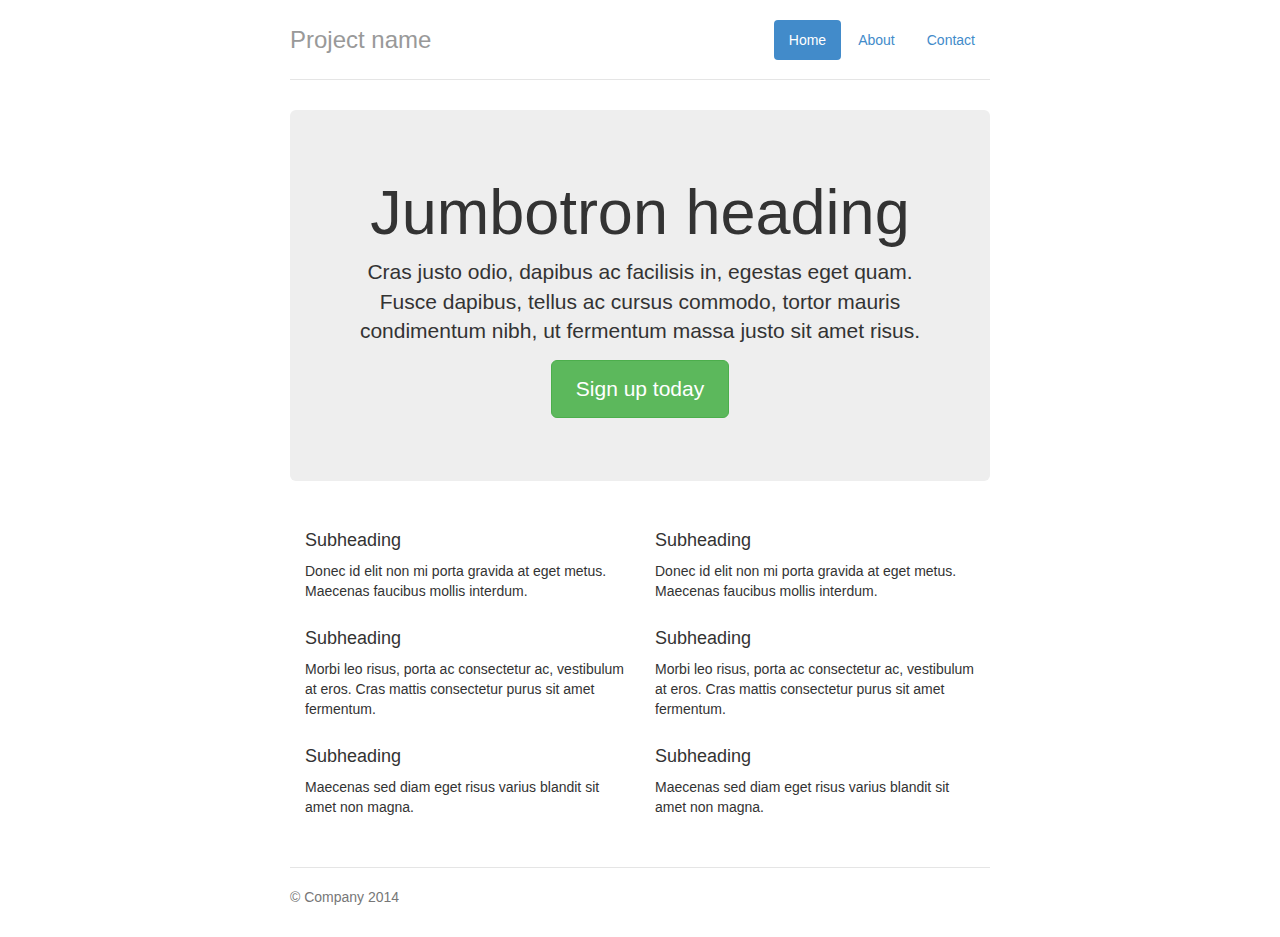
<file: framework/bootstrap/bootstrap-3.1.1/docs/examples/jumbotron-narrow/index.html>
<!DOCTYPE html>
<html lang="en">
  <head>
    <meta charset="utf-8">
    <meta http-equiv="X-UA-Compatible" content="IE=edge">
    <meta name="viewport" content="width=device-width, initial-scale=1">
    <meta name="description" content="">
    <meta name="author" content="">
    <link rel="shortcut icon" href="../../assets/ico/favicon.ico">

    <title>Narrow Jumbotron Template for Bootstrap</title>

    <!-- Bootstrap core CSS -->
    <link href="../../dist/css/bootstrap.min.css" rel="stylesheet">

    <!-- Custom styles for this template -->
    <link href="jumbotron-narrow.css" rel="stylesheet">

    <!-- Just for debugging purposes. Don't actually copy this line! -->
    <!--[if lt IE 9]><script src="../../assets/js/ie8-responsive-file-warning.js"></script><![endif]-->

    <!-- HTML5 shim and Respond.js IE8 support of HTML5 elements and media queries -->
    <!--[if lt IE 9]>
      <script src="https://oss.maxcdn.com/libs/html5shiv/3.7.0/html5shiv.js"></script>
      <script src="https://oss.maxcdn.com/libs/respond.js/1.4.2/respond.min.js"></script>
    <![endif]-->
  </head>

  <body>

    <div class="container">
      <div class="header">
        <ul class="nav nav-pills pull-right">
          <li class="active"><a href="#">Home</a></li>
          <li><a href="#">About</a></li>
          <li><a href="#">Contact</a></li>
        </ul>
        <h3 class="text-muted">Project name</h3>
      </div>

      <div class="jumbotron">
        <h1>Jumbotron heading</h1>
        <p class="lead">Cras justo odio, dapibus ac facilisis in, egestas eget quam. Fusce dapibus, tellus ac cursus commodo, tortor mauris condimentum nibh, ut fermentum massa justo sit amet risus.</p>
        <p><a class="btn btn-lg btn-success" href="#" role="button">Sign up today</a></p>
      </div>

      <div class="row marketing">
        <div class="col-lg-6">
          <h4>Subheading</h4>
          <p>Donec id elit non mi porta gravida at eget metus. Maecenas faucibus mollis interdum.</p>

          <h4>Subheading</h4>
          <p>Morbi leo risus, porta ac consectetur ac, vestibulum at eros. Cras mattis consectetur purus sit amet fermentum.</p>

          <h4>Subheading</h4>
          <p>Maecenas sed diam eget risus varius blandit sit amet non magna.</p>
        </div>

        <div class="col-lg-6">
          <h4>Subheading</h4>
          <p>Donec id elit non mi porta gravida at eget metus. Maecenas faucibus mollis interdum.</p>

          <h4>Subheading</h4>
          <p>Morbi leo risus, porta ac consectetur ac, vestibulum at eros. Cras mattis consectetur purus sit amet fermentum.</p>

          <h4>Subheading</h4>
          <p>Maecenas sed diam eget risus varius blandit sit amet non magna.</p>
        </div>
      </div>

      <div class="footer">
        <p>&copy; Company 2014</p>
      </div>

    </div> <!-- /container -->


    <!-- Bootstrap core JavaScript
    ================================================== -->
    <!-- Placed at the end of the document so the pages load faster -->
  </body>
</html>
</file>
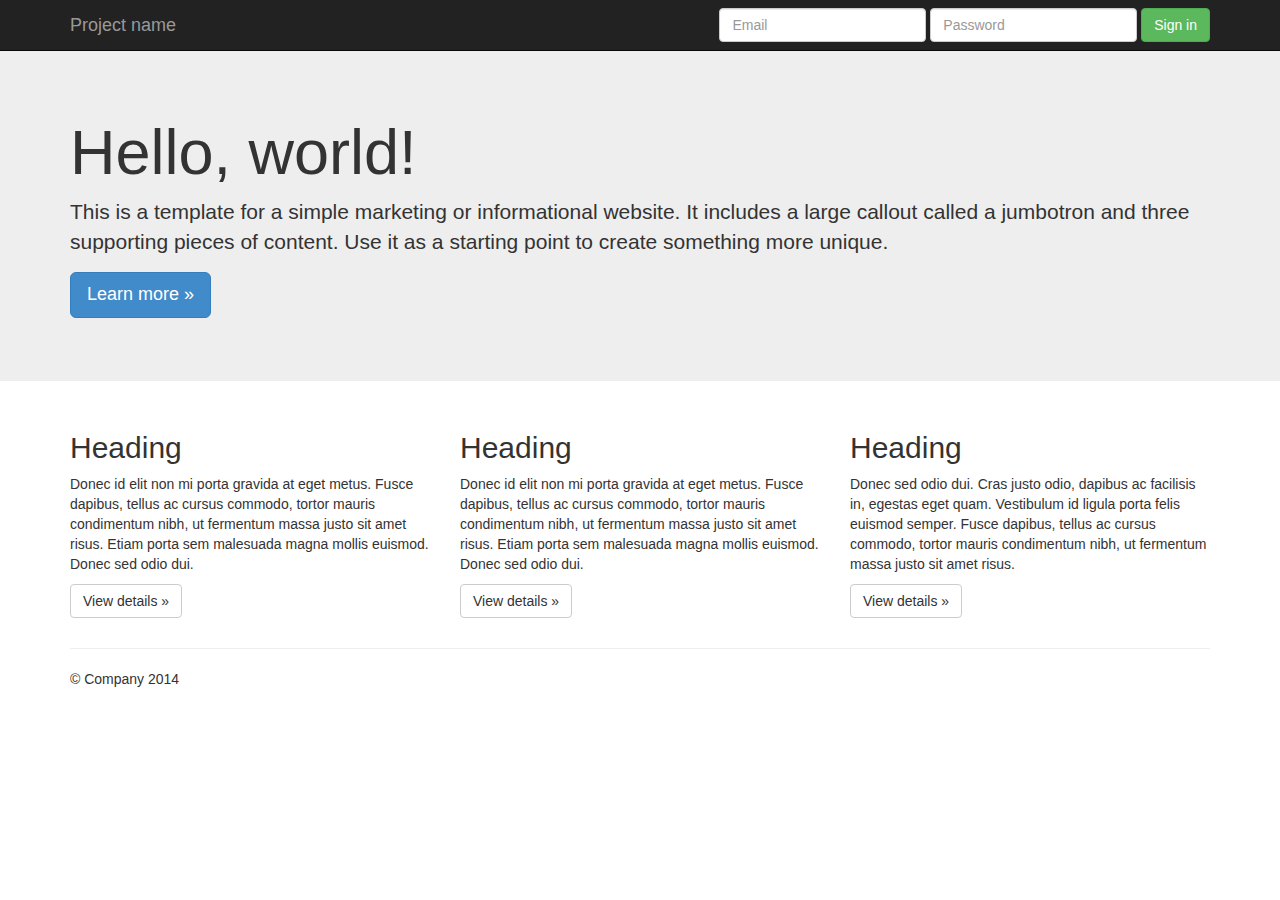
<file: framework/bootstrap/bootstrap-3.1.1/docs/examples/jumbotron/index.html>
<!DOCTYPE html>
<html lang="en">
  <head>
    <meta charset="utf-8">
    <meta http-equiv="X-UA-Compatible" content="IE=edge">
    <meta name="viewport" content="width=device-width, initial-scale=1">
    <meta name="description" content="">
    <meta name="author" content="">
    <link rel="shortcut icon" href="../../assets/ico/favicon.ico">

    <title>Jumbotron Template for Bootstrap</title>

    <!-- Bootstrap core CSS -->
    <link href="../../dist/css/bootstrap.min.css" rel="stylesheet">

    <!-- Custom styles for this template -->
    <link href="jumbotron.css" rel="stylesheet">

    <!-- Just for debugging purposes. Don't actually copy this line! -->
    <!--[if lt IE 9]><script src="../../assets/js/ie8-responsive-file-warning.js"></script><![endif]-->

    <!-- HTML5 shim and Respond.js IE8 support of HTML5 elements and media queries -->
    <!--[if lt IE 9]>
      <script src="https://oss.maxcdn.com/libs/html5shiv/3.7.0/html5shiv.js"></script>
      <script src="https://oss.maxcdn.com/libs/respond.js/1.4.2/respond.min.js"></script>
    <![endif]-->
  </head>

  <body>

    <div class="navbar navbar-inverse navbar-fixed-top" role="navigation">
      <div class="container">
        <div class="navbar-header">
          <button type="button" class="navbar-toggle" data-toggle="collapse" data-target=".navbar-collapse">
            <span class="sr-only">Toggle navigation</span>
            <span class="icon-bar"></span>
            <span class="icon-bar"></span>
            <span class="icon-bar"></span>
          </button>
          <a class="navbar-brand" href="#">Project name</a>
        </div>
        <div class="navbar-collapse collapse">
          <form class="navbar-form navbar-right" role="form">
            <div class="form-group">
              <input type="text" placeholder="Email" class="form-control">
            </div>
            <div class="form-group">
              <input type="password" placeholder="Password" class="form-control">
            </div>
            <button type="submit" class="btn btn-success">Sign in</button>
          </form>
        </div><!--/.navbar-collapse -->
      </div>
    </div>

    <!-- Main jumbotron for a primary marketing message or call to action -->
    <div class="jumbotron">
      <div class="container">
        <h1>Hello, world!</h1>
        <p>This is a template for a simple marketing or informational website. It includes a large callout called a jumbotron and three supporting pieces of content. Use it as a starting point to create something more unique.</p>
        <p><a class="btn btn-primary btn-lg" role="button">Learn more &raquo;</a></p>
      </div>
    </div>

    <div class="container">
      <!-- Example row of columns -->
      <div class="row">
        <div class="col-md-4">
          <h2>Heading</h2>
          <p>Donec id elit non mi porta gravida at eget metus. Fusce dapibus, tellus ac cursus commodo, tortor mauris condimentum nibh, ut fermentum massa justo sit amet risus. Etiam porta sem malesuada magna mollis euismod. Donec sed odio dui. </p>
          <p><a class="btn btn-default" href="#" role="button">View details &raquo;</a></p>
        </div>
        <div class="col-md-4">
          <h2>Heading</h2>
          <p>Donec id elit non mi porta gravida at eget metus. Fusce dapibus, tellus ac cursus commodo, tortor mauris condimentum nibh, ut fermentum massa justo sit amet risus. Etiam porta sem malesuada magna mollis euismod. Donec sed odio dui. </p>
          <p><a class="btn btn-default" href="#" role="button">View details &raquo;</a></p>
       </div>
        <div class="col-md-4">
          <h2>Heading</h2>
          <p>Donec sed odio dui. Cras justo odio, dapibus ac facilisis in, egestas eget quam. Vestibulum id ligula porta felis euismod semper. Fusce dapibus, tellus ac cursus commodo, tortor mauris condimentum nibh, ut fermentum massa justo sit amet risus.</p>
          <p><a class="btn btn-default" href="#" role="button">View details &raquo;</a></p>
        </div>
      </div>

      <hr>

      <footer>
        <p>&copy; Company 2014</p>
      </footer>
    </div> <!-- /container -->


    <!-- Bootstrap core JavaScript
    ================================================== -->
    <!-- Placed at the end of the document so the pages load faster -->
    <script src="https://ajax.googleapis.com/ajax/libs/jquery/1.11.0/jquery.min.js"></script>
    <script src="../../dist/js/bootstrap.min.js"></script>
  </body>
</html>
</file>
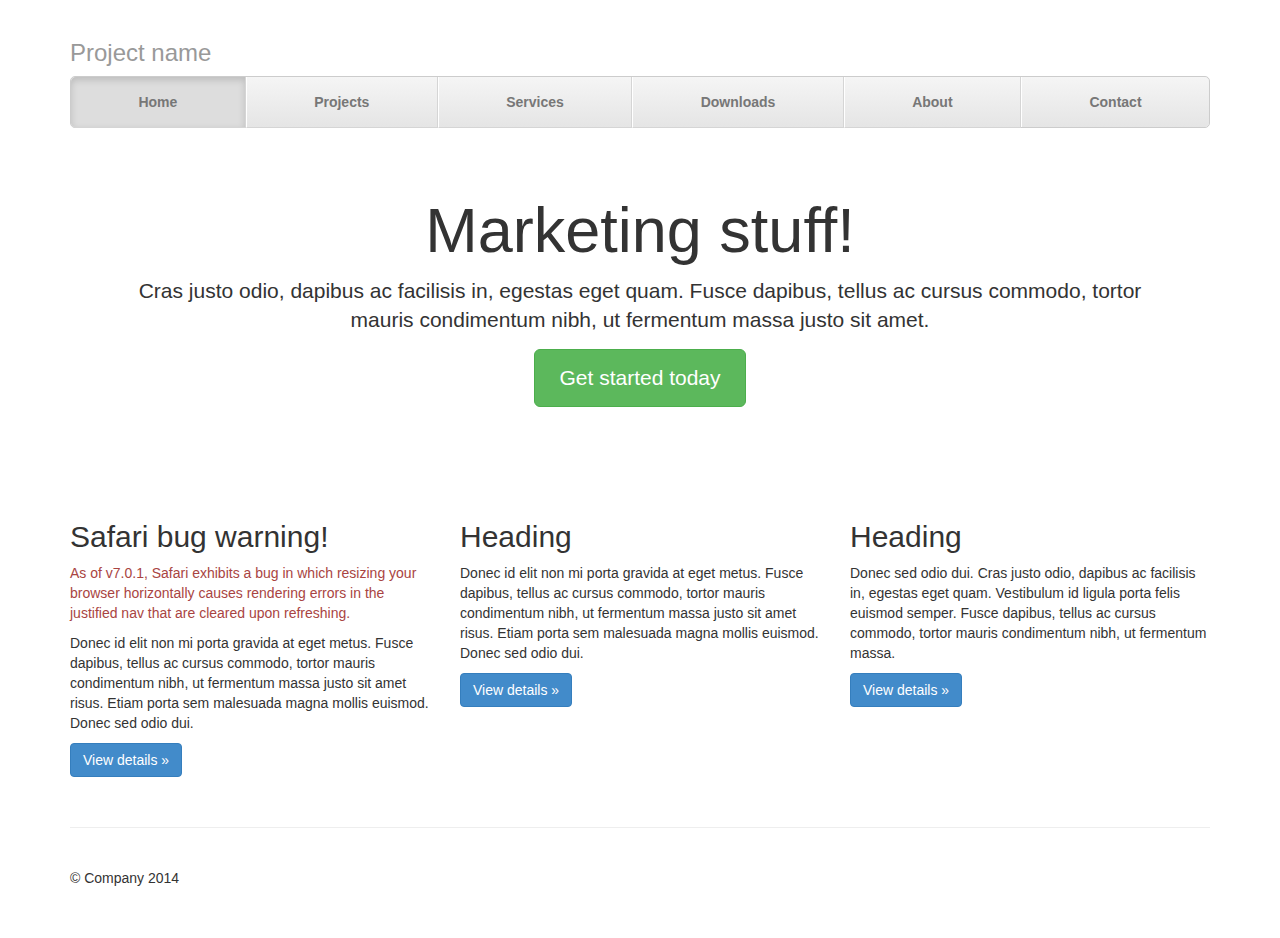
<file: framework/bootstrap/bootstrap-3.1.1/docs/examples/justified-nav/index.html>
<!DOCTYPE html>
<html lang="en">
  <head>
    <meta charset="utf-8">
    <meta http-equiv="X-UA-Compatible" content="IE=edge">
    <meta name="viewport" content="width=device-width, initial-scale=1">
    <meta name="description" content="">
    <meta name="author" content="">
    <link rel="shortcut icon" href="../../assets/ico/favicon.ico">

    <title>Justified Nav Template for Bootstrap</title>

    <!-- Bootstrap core CSS -->
    <link href="../../dist/css/bootstrap.min.css" rel="stylesheet">

    <!-- Custom styles for this template -->
    <link href="justified-nav.css" rel="stylesheet">

    <!-- Just for debugging purposes. Don't actually copy this line! -->
    <!--[if lt IE 9]><script src="../../assets/js/ie8-responsive-file-warning.js"></script><![endif]-->

    <!-- HTML5 shim and Respond.js IE8 support of HTML5 elements and media queries -->
    <!--[if lt IE 9]>
      <script src="https://oss.maxcdn.com/libs/html5shiv/3.7.0/html5shiv.js"></script>
      <script src="https://oss.maxcdn.com/libs/respond.js/1.4.2/respond.min.js"></script>
    <![endif]-->
  </head>

  <body>

    <div class="container">

      <div class="masthead">
        <h3 class="text-muted">Project name</h3>
        <ul class="nav nav-justified">
          <li class="active"><a href="#">Home</a></li>
          <li><a href="#">Projects</a></li>
          <li><a href="#">Services</a></li>
          <li><a href="#">Downloads</a></li>
          <li><a href="#">About</a></li>
          <li><a href="#">Contact</a></li>
        </ul>
      </div>

      <!-- Jumbotron -->
      <div class="jumbotron">
        <h1>Marketing stuff!</h1>
        <p class="lead">Cras justo odio, dapibus ac facilisis in, egestas eget quam. Fusce dapibus, tellus ac cursus commodo, tortor mauris condimentum nibh, ut fermentum massa justo sit amet.</p>
        <p><a class="btn btn-lg btn-success" href="#" role="button">Get started today</a></p>
      </div>

      <!-- Example row of columns -->
      <div class="row">
        <div class="col-lg-4">
          <h2>Safari bug warning!</h2>
          <p class="text-danger">As of v7.0.1, Safari exhibits a bug in which resizing your browser horizontally causes rendering errors in the justified nav that are cleared upon refreshing.</p>
          <p>Donec id elit non mi porta gravida at eget metus. Fusce dapibus, tellus ac cursus commodo, tortor mauris condimentum nibh, ut fermentum massa justo sit amet risus. Etiam porta sem malesuada magna mollis euismod. Donec sed odio dui. </p>
          <p><a class="btn btn-primary" href="#" role="button">View details &raquo;</a></p>
        </div>
        <div class="col-lg-4">
          <h2>Heading</h2>
          <p>Donec id elit non mi porta gravida at eget metus. Fusce dapibus, tellus ac cursus commodo, tortor mauris condimentum nibh, ut fermentum massa justo sit amet risus. Etiam porta sem malesuada magna mollis euismod. Donec sed odio dui. </p>
          <p><a class="btn btn-primary" href="#" role="button">View details &raquo;</a></p>
       </div>
        <div class="col-lg-4">
          <h2>Heading</h2>
          <p>Donec sed odio dui. Cras justo odio, dapibus ac facilisis in, egestas eget quam. Vestibulum id ligula porta felis euismod semper. Fusce dapibus, tellus ac cursus commodo, tortor mauris condimentum nibh, ut fermentum massa.</p>
          <p><a class="btn btn-primary" href="#" role="button">View details &raquo;</a></p>
        </div>
      </div>

      <!-- Site footer -->
      <div class="footer">
        <p>&copy; Company 2014</p>
      </div>

    </div> <!-- /container -->


    <!-- Bootstrap core JavaScript
    ================================================== -->
    <!-- Placed at the end of the document so the pages load faster -->
  </body>
</html>
</file>
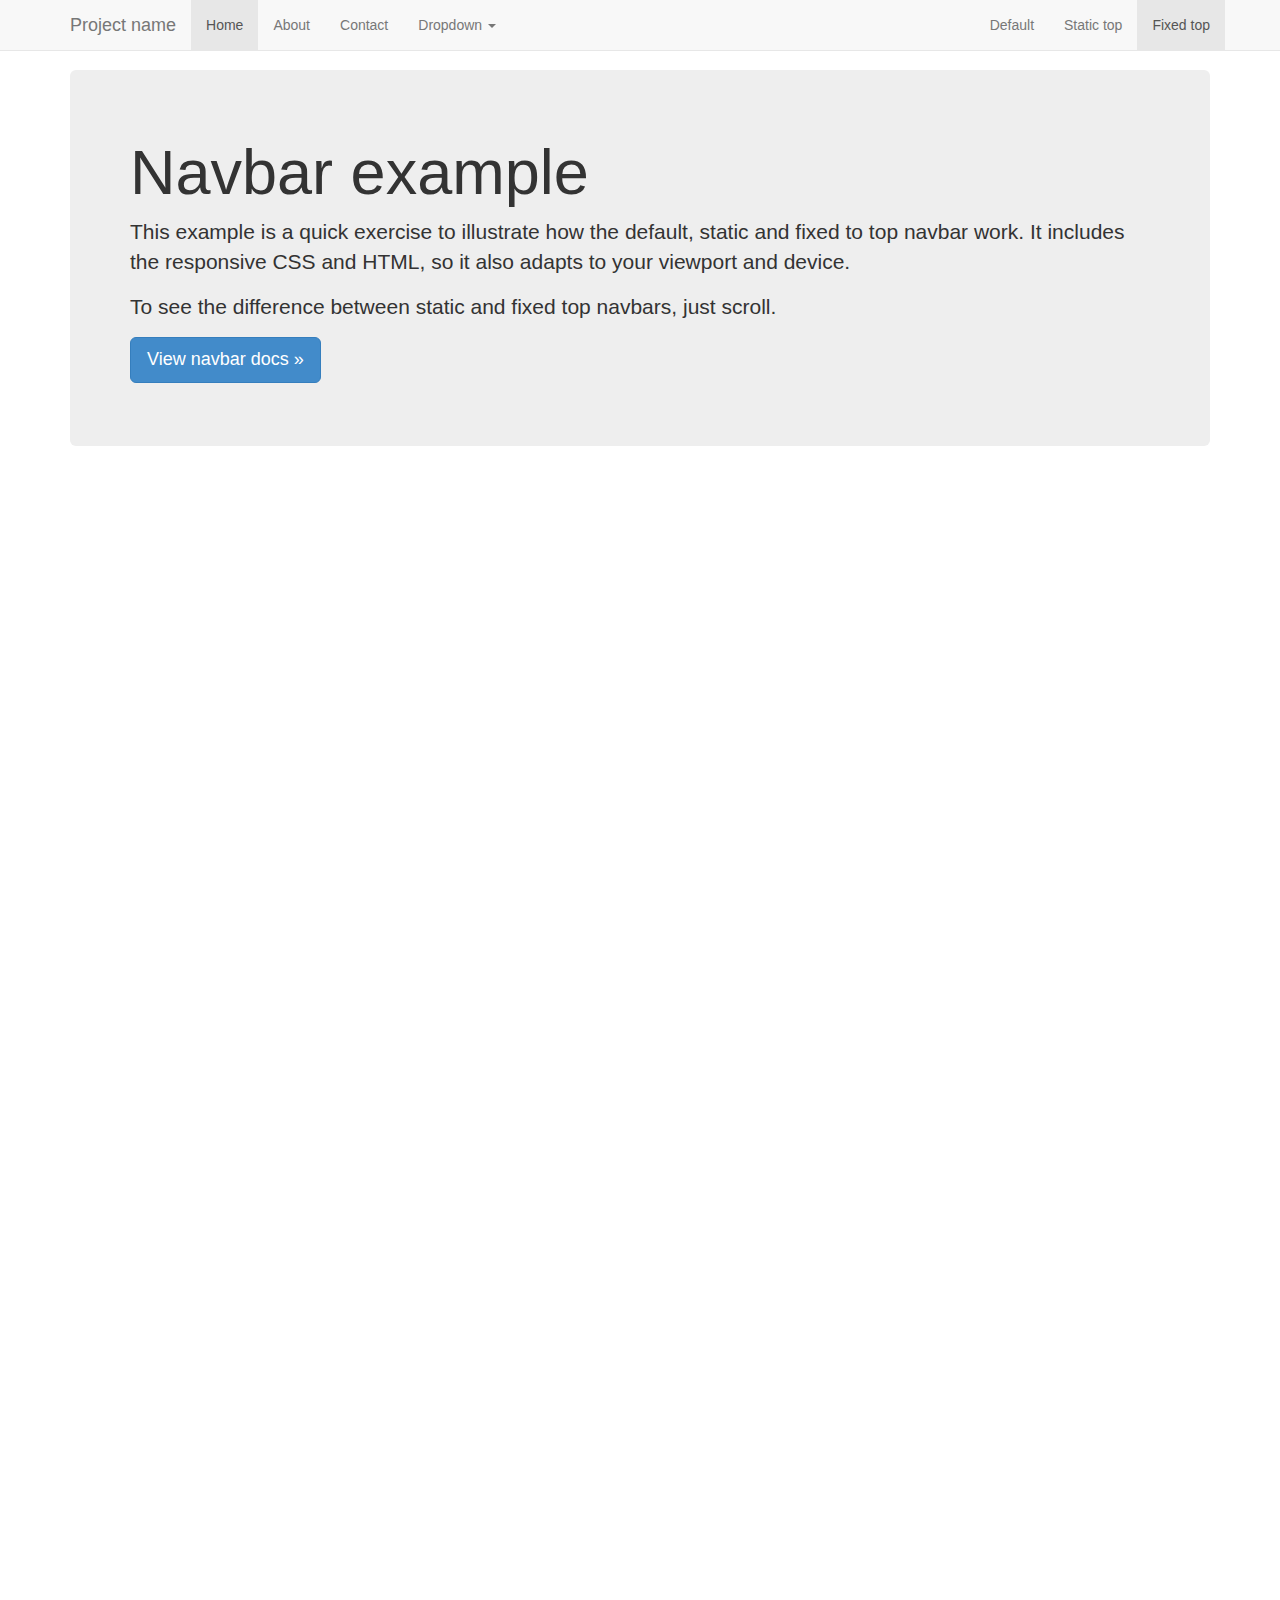
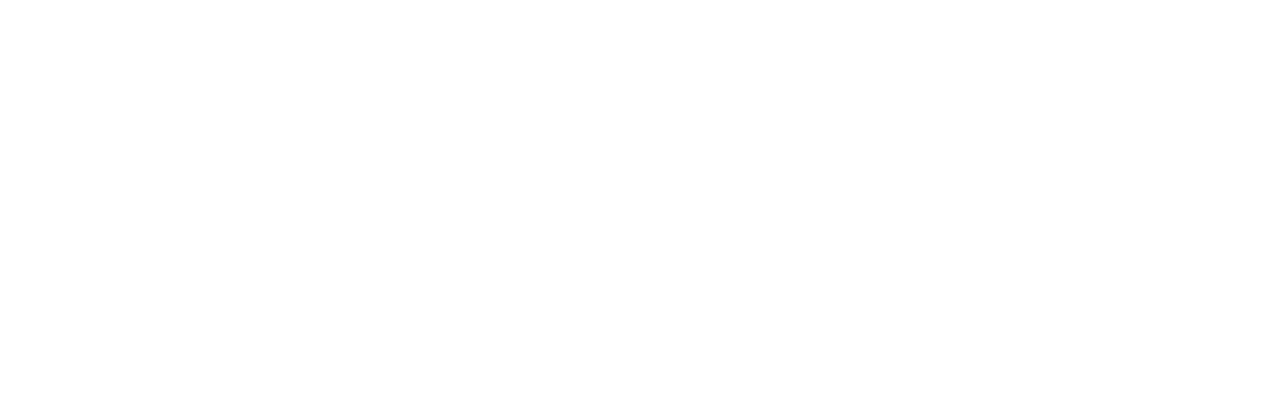
<file: framework/bootstrap/bootstrap-3.1.1/docs/examples/navbar-fixed-top/index.html>
<!DOCTYPE html>
<html lang="en">
  <head>
    <meta charset="utf-8">
    <meta http-equiv="X-UA-Compatible" content="IE=edge">
    <meta name="viewport" content="width=device-width, initial-scale=1">
    <meta name="description" content="">
    <meta name="author" content="">
    <link rel="shortcut icon" href="../../assets/ico/favicon.ico">

    <title>Fixed Top Navbar Example for Bootstrap</title>

    <!-- Bootstrap core CSS -->
    <link href="../../dist/css/bootstrap.min.css" rel="stylesheet">

    <!-- Custom styles for this template -->
    <link href="navbar-fixed-top.css" rel="stylesheet">

    <!-- Just for debugging purposes. Don't actually copy this line! -->
    <!--[if lt IE 9]><script src="../../assets/js/ie8-responsive-file-warning.js"></script><![endif]-->

    <!-- HTML5 shim and Respond.js IE8 support of HTML5 elements and media queries -->
    <!--[if lt IE 9]>
      <script src="https://oss.maxcdn.com/libs/html5shiv/3.7.0/html5shiv.js"></script>
      <script src="https://oss.maxcdn.com/libs/respond.js/1.4.2/respond.min.js"></script>
    <![endif]-->
  </head>

  <body>

    <!-- Fixed navbar -->
    <div class="navbar navbar-default navbar-fixed-top" role="navigation">
      <div class="container">
        <div class="navbar-header">
          <button type="button" class="navbar-toggle" data-toggle="collapse" data-target=".navbar-collapse">
            <span class="sr-only">Toggle navigation</span>
            <span class="icon-bar"></span>
            <span class="icon-bar"></span>
            <span class="icon-bar"></span>
          </button>
          <a class="navbar-brand" href="#">Project name</a>
        </div>
        <div class="navbar-collapse collapse">
          <ul class="nav navbar-nav">
            <li class="active"><a href="#">Home</a></li>
            <li><a href="#about">About</a></li>
            <li><a href="#contact">Contact</a></li>
            <li class="dropdown">
              <a href="#" class="dropdown-toggle" data-toggle="dropdown">Dropdown <b class="caret"></b></a>
              <ul class="dropdown-menu">
                <li><a href="#">Action</a></li>
                <li><a href="#">Another action</a></li>
                <li><a href="#">Something else here</a></li>
                <li class="divider"></li>
                <li class="dropdown-header">Nav header</li>
                <li><a href="#">Separated link</a></li>
                <li><a href="#">One more separated link</a></li>
              </ul>
            </li>
          </ul>
          <ul class="nav navbar-nav navbar-right">
            <li><a href="../navbar/">Default</a></li>
            <li><a href="../navbar-static-top/">Static top</a></li>
            <li class="active"><a href="./">Fixed top</a></li>
          </ul>
        </div><!--/.nav-collapse -->
      </div>
    </div>

    <div class="container">

      <!-- Main component for a primary marketing message or call to action -->
      <div class="jumbotron">
        <h1>Navbar example</h1>
        <p>This example is a quick exercise to illustrate how the default, static and fixed to top navbar work. It includes the responsive CSS and HTML, so it also adapts to your viewport and device.</p>
        <p>To see the difference between static and fixed top navbars, just scroll.</p>
        <p>
          <a class="btn btn-lg btn-primary" href="../../components/#navbar" role="button">View navbar docs &raquo;</a>
        </p>
      </div>

    </div> <!-- /container -->


    <!-- Bootstrap core JavaScript
    ================================================== -->
    <!-- Placed at the end of the document so the pages load faster -->
    <script src="https://ajax.googleapis.com/ajax/libs/jquery/1.11.0/jquery.min.js"></script>
    <script src="../../dist/js/bootstrap.min.js"></script>
  </body>
</html>
</file>
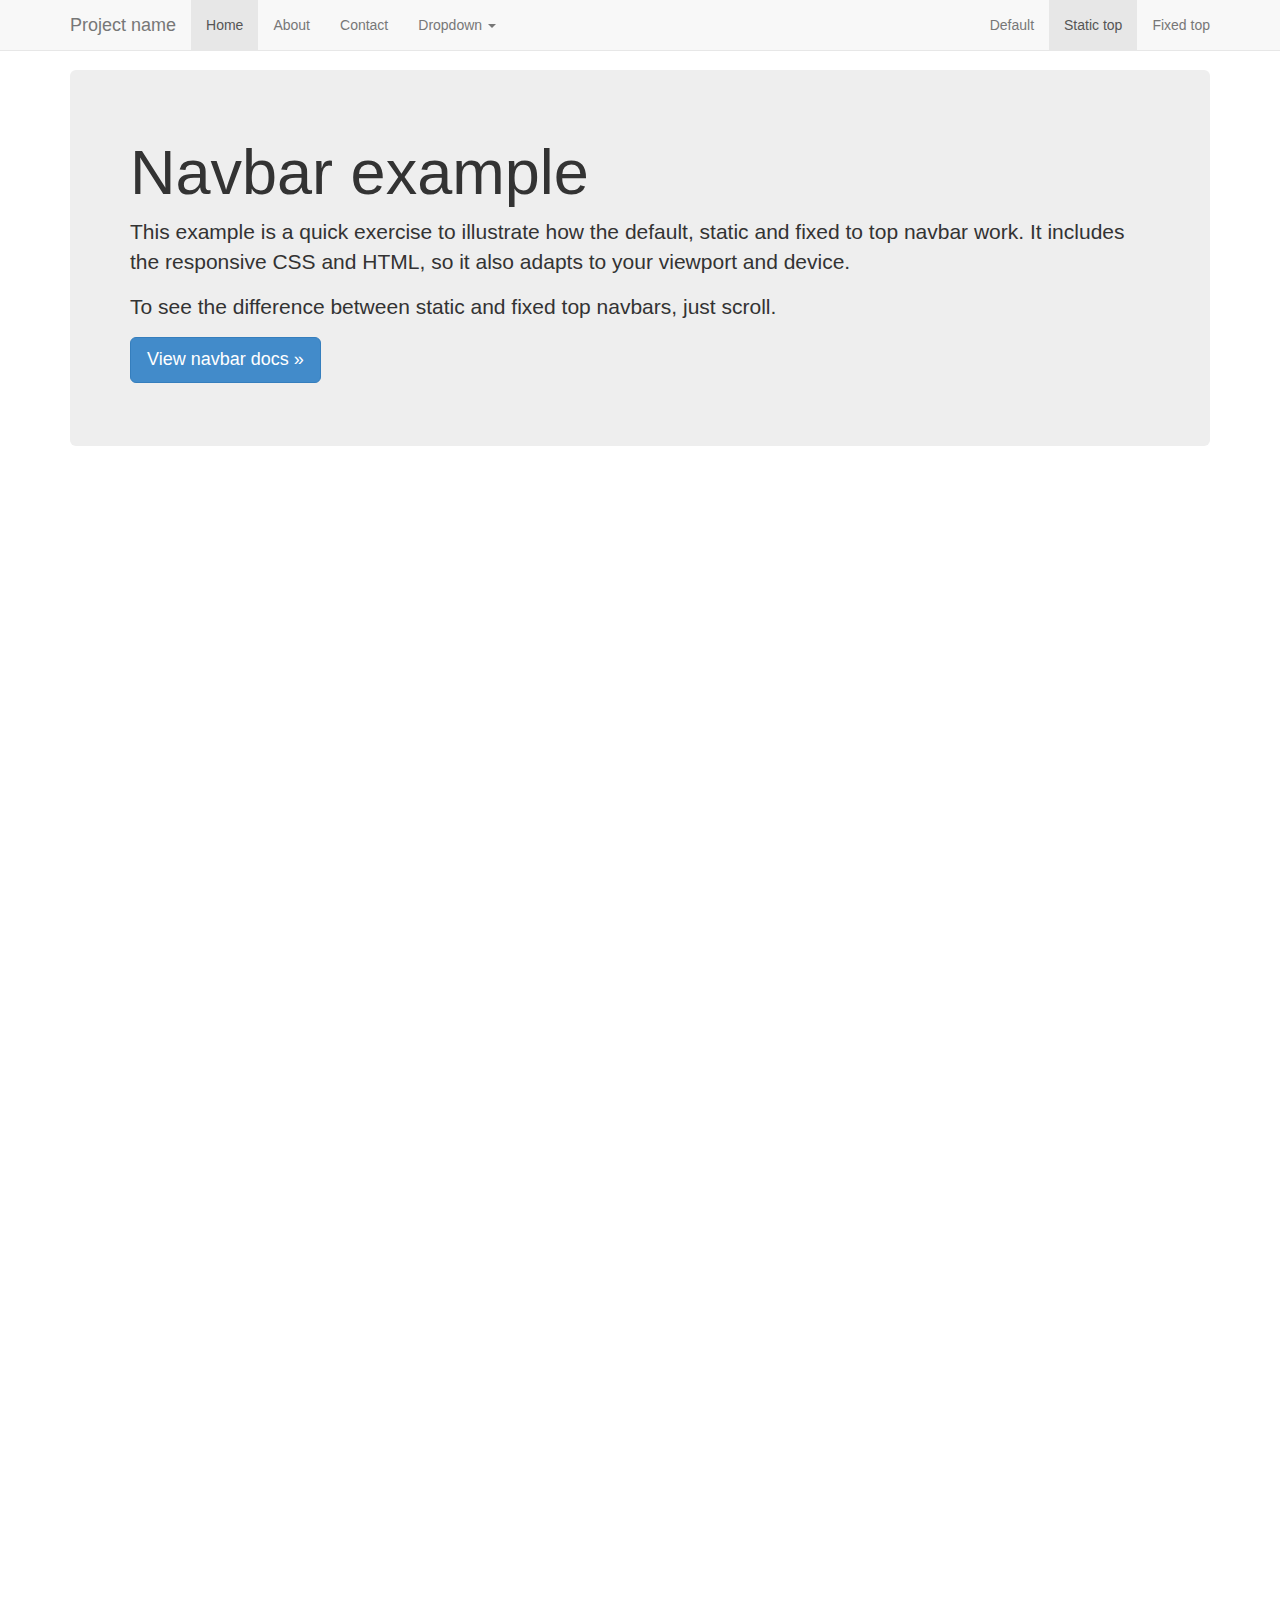
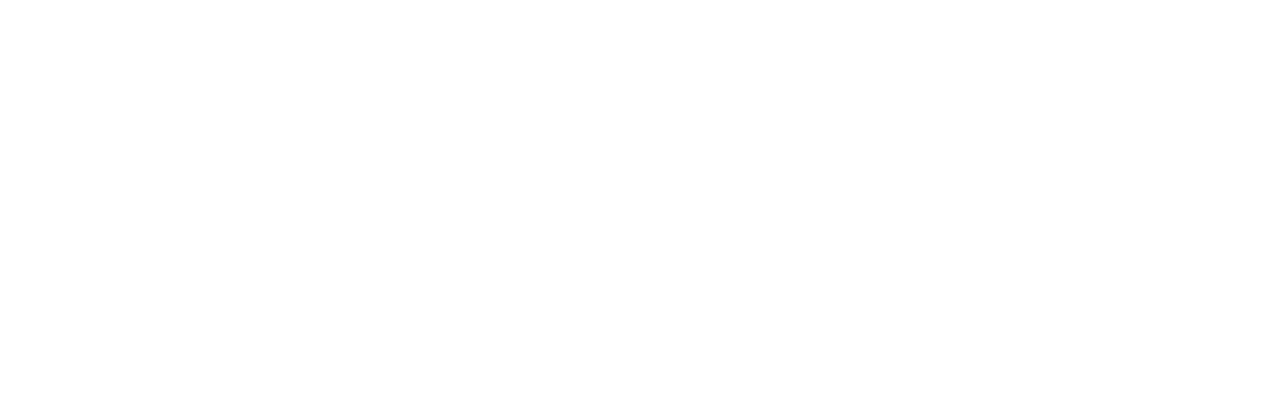
<file: framework/bootstrap/bootstrap-3.1.1/docs/examples/navbar-static-top/index.html>
<!DOCTYPE html>
<html lang="en">
  <head>
    <meta charset="utf-8">
    <meta http-equiv="X-UA-Compatible" content="IE=edge">
    <meta name="viewport" content="width=device-width, initial-scale=1">
    <meta name="description" content="">
    <meta name="author" content="">
    <link rel="shortcut icon" href="../../assets/ico/favicon.ico">

    <title>Static Top Navbar Example for Bootstrap</title>

    <!-- Bootstrap core CSS -->
    <link href="../../dist/css/bootstrap.min.css" rel="stylesheet">

    <!-- Custom styles for this template -->
    <link href="navbar-static-top.css" rel="stylesheet">

    <!-- Just for debugging purposes. Don't actually copy this line! -->
    <!--[if lt IE 9]><script src="../../assets/js/ie8-responsive-file-warning.js"></script><![endif]-->

    <!-- HTML5 shim and Respond.js IE8 support of HTML5 elements and media queries -->
    <!--[if lt IE 9]>
      <script src="https://oss.maxcdn.com/libs/html5shiv/3.7.0/html5shiv.js"></script>
      <script src="https://oss.maxcdn.com/libs/respond.js/1.4.2/respond.min.js"></script>
    <![endif]-->
  </head>

  <body>

    <!-- Static navbar -->
    <div class="navbar navbar-default navbar-static-top" role="navigation">
      <div class="container">
        <div class="navbar-header">
          <button type="button" class="navbar-toggle" data-toggle="collapse" data-target=".navbar-collapse">
            <span class="sr-only">Toggle navigation</span>
            <span class="icon-bar"></span>
            <span class="icon-bar"></span>
            <span class="icon-bar"></span>
          </button>
          <a class="navbar-brand" href="#">Project name</a>
        </div>
        <div class="navbar-collapse collapse">
          <ul class="nav navbar-nav">
            <li class="active"><a href="#">Home</a></li>
            <li><a href="#about">About</a></li>
            <li><a href="#contact">Contact</a></li>
            <li class="dropdown">
              <a href="#" class="dropdown-toggle" data-toggle="dropdown">Dropdown <b class="caret"></b></a>
              <ul class="dropdown-menu">
                <li><a href="#">Action</a></li>
                <li><a href="#">Another action</a></li>
                <li><a href="#">Something else here</a></li>
                <li class="divider"></li>
                <li class="dropdown-header">Nav header</li>
                <li><a href="#">Separated link</a></li>
                <li><a href="#">One more separated link</a></li>
              </ul>
            </li>
          </ul>
          <ul class="nav navbar-nav navbar-right">
            <li><a href="../navbar/">Default</a></li>
            <li class="active"><a href="./">Static top</a></li>
            <li><a href="../navbar-fixed-top/">Fixed top</a></li>
          </ul>
        </div><!--/.nav-collapse -->
      </div>
    </div>


    <div class="container">

      <!-- Main component for a primary marketing message or call to action -->
      <div class="jumbotron">
        <h1>Navbar example</h1>
        <p>This example is a quick exercise to illustrate how the default, static and fixed to top navbar work. It includes the responsive CSS and HTML, so it also adapts to your viewport and device.</p>
        <p>To see the difference between static and fixed top navbars, just scroll.</p>
        <p>
          <a class="btn btn-lg btn-primary" href="../../components/#navbar" role="button">View navbar docs &raquo;</a>
        </p>
      </div>

    </div> <!-- /container -->


    <!-- Bootstrap core JavaScript
    ================================================== -->
    <!-- Placed at the end of the document so the pages load faster -->
    <script src="https://ajax.googleapis.com/ajax/libs/jquery/1.11.0/jquery.min.js"></script>
    <script src="../../dist/js/bootstrap.min.js"></script>
  </body>
</html>
</file>
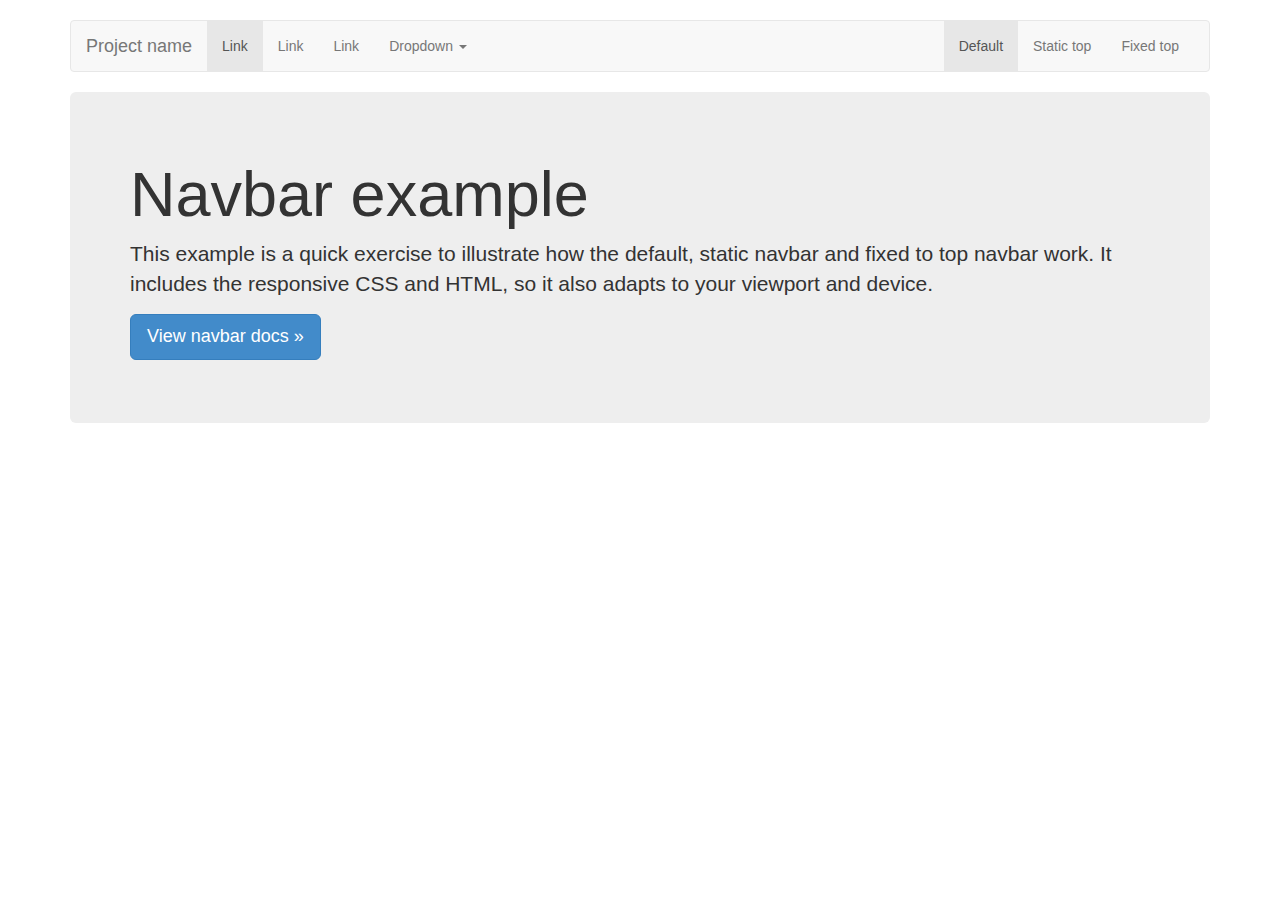
<file: framework/bootstrap/bootstrap-3.1.1/docs/examples/navbar/index.html>
<!DOCTYPE html>
<html lang="en">
  <head>
    <meta charset="utf-8">
    <meta http-equiv="X-UA-Compatible" content="IE=edge">
    <meta name="viewport" content="width=device-width, initial-scale=1">
    <meta name="description" content="">
    <meta name="author" content="">
    <link rel="shortcut icon" href="../../assets/ico/favicon.ico">

    <title>Navbar Template for Bootstrap</title>

    <!-- Bootstrap core CSS -->
    <link href="../../dist/css/bootstrap.min.css" rel="stylesheet">

    <!-- Custom styles for this template -->
    <link href="navbar.css" rel="stylesheet">

    <!-- Just for debugging purposes. Don't actually copy this line! -->
    <!--[if lt IE 9]><script src="../../assets/js/ie8-responsive-file-warning.js"></script><![endif]-->

    <!-- HTML5 shim and Respond.js IE8 support of HTML5 elements and media queries -->
    <!--[if lt IE 9]>
      <script src="https://oss.maxcdn.com/libs/html5shiv/3.7.0/html5shiv.js"></script>
      <script src="https://oss.maxcdn.com/libs/respond.js/1.4.2/respond.min.js"></script>
    <![endif]-->
  </head>

  <body>

    <div class="container">

      <!-- Static navbar -->
      <div class="navbar navbar-default" role="navigation">
        <div class="container-fluid">
          <div class="navbar-header">
            <button type="button" class="navbar-toggle" data-toggle="collapse" data-target=".navbar-collapse">
              <span class="sr-only">Toggle navigation</span>
              <span class="icon-bar"></span>
              <span class="icon-bar"></span>
              <span class="icon-bar"></span>
            </button>
            <a class="navbar-brand" href="#">Project name</a>
          </div>
          <div class="navbar-collapse collapse">
            <ul class="nav navbar-nav">
              <li class="active"><a href="#">Link</a></li>
              <li><a href="#">Link</a></li>
              <li><a href="#">Link</a></li>
              <li class="dropdown">
                <a href="#" class="dropdown-toggle" data-toggle="dropdown">Dropdown <b class="caret"></b></a>
                <ul class="dropdown-menu">
                  <li><a href="#">Action</a></li>
                  <li><a href="#">Another action</a></li>
                  <li><a href="#">Something else here</a></li>
                  <li class="divider"></li>
                  <li class="dropdown-header">Nav header</li>
                  <li><a href="#">Separated link</a></li>
                  <li><a href="#">One more separated link</a></li>
                </ul>
              </li>
            </ul>
            <ul class="nav navbar-nav navbar-right">
              <li class="active"><a href="./">Default</a></li>
              <li><a href="../navbar-static-top/">Static top</a></li>
              <li><a href="../navbar-fixed-top/">Fixed top</a></li>
            </ul>
          </div><!--/.nav-collapse -->
        </div><!--/.container-fluid -->
      </div>

      <!-- Main component for a primary marketing message or call to action -->
      <div class="jumbotron">
        <h1>Navbar example</h1>
        <p>This example is a quick exercise to illustrate how the default, static navbar and fixed to top navbar work. It includes the responsive CSS and HTML, so it also adapts to your viewport and device.</p>
        <p>
          <a class="btn btn-lg btn-primary" href="../../components/#navbar" role="button">View navbar docs &raquo;</a>
        </p>
      </div>

    </div> <!-- /container -->


    <!-- Bootstrap core JavaScript
    ================================================== -->
    <!-- Placed at the end of the document so the pages load faster -->
    <script src="https://ajax.googleapis.com/ajax/libs/jquery/1.11.0/jquery.min.js"></script>
    <script src="../../dist/js/bootstrap.min.js"></script>
  </body>
</html>
</file>
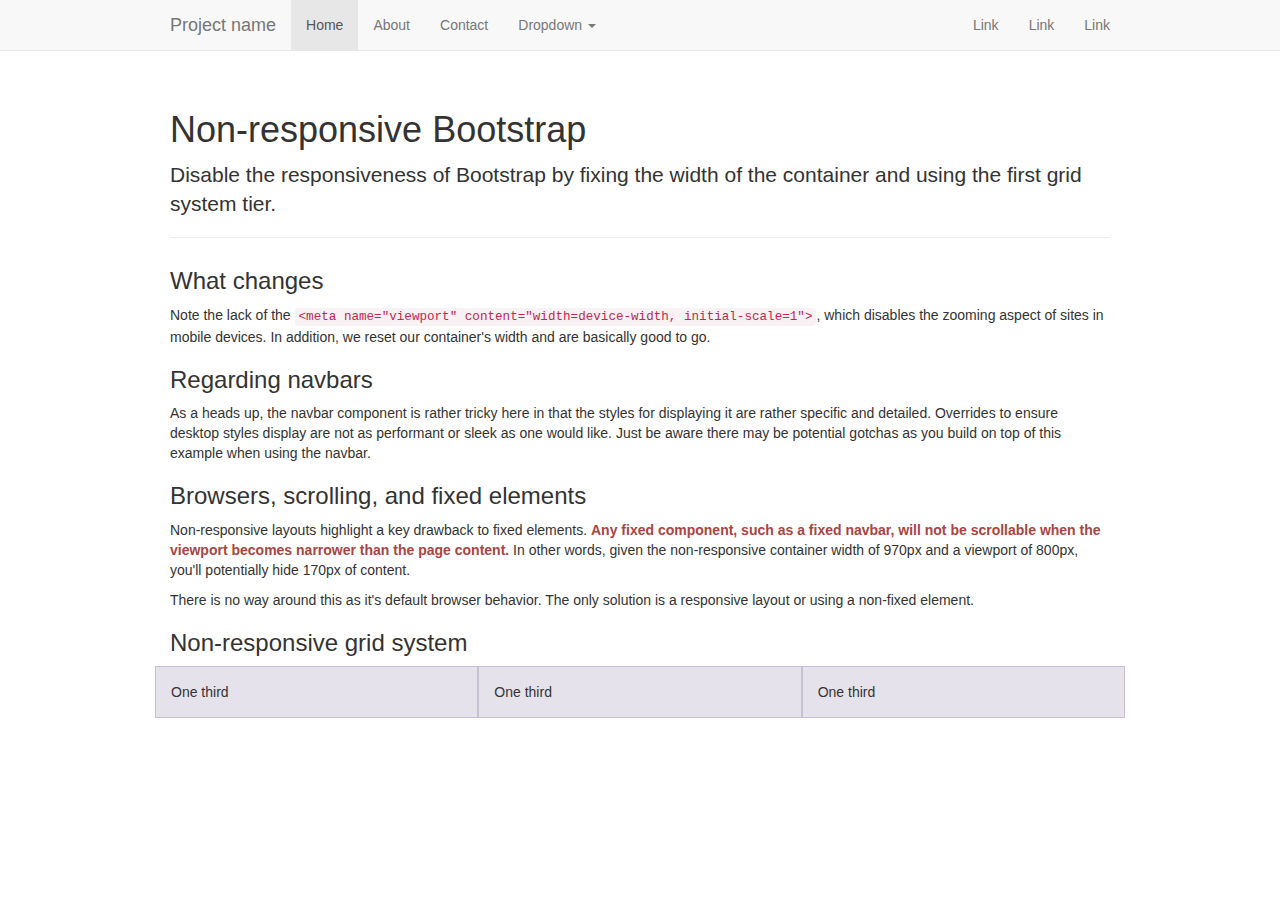
<file: framework/bootstrap/bootstrap-3.1.1/docs/examples/non-responsive/index.html>
<!DOCTYPE html>
<html lang="en">
  <head>
    <meta charset="utf-8">
    <meta http-equiv="X-UA-Compatible" content="IE=edge">
    <meta name="description" content="">
    <meta name="author" content="">

    <!-- Note there is no responsive meta tag here -->

    <link rel="shortcut icon" href="../../assets/ico/favicon.ico">

    <title>Non-responsive Template for Bootstrap</title>

    <!-- Bootstrap core CSS -->
    <link href="../../dist/css/bootstrap.min.css" rel="stylesheet">

    <!-- Custom styles for this template -->
    <link href="non-responsive.css" rel="stylesheet">

    <!-- Just for debugging purposes. Don't actually copy this line! -->
    <!--[if lt IE 9]><script src="../../assets/js/ie8-responsive-file-warning.js"></script><![endif]-->

    <!-- HTML5 shim and Respond.js IE8 support of HTML5 elements and media queries -->
    <!--[if lt IE 9]>
      <script src="https://oss.maxcdn.com/libs/html5shiv/3.7.0/html5shiv.js"></script>
      <script src="https://oss.maxcdn.com/libs/respond.js/1.4.2/respond.min.js"></script>
    <![endif]-->
  </head>

  <body>

    <!-- Fixed navbar -->
    <div class="navbar navbar-default navbar-fixed-top" role="navigation">
      <div class="container">
        <div class="navbar-header">
          <button type="button" class="navbar-toggle" data-toggle="collapse" data-target=".navbar-collapse">
            <span class="sr-only">Toggle navigation</span>
            <span class="icon-bar"></span>
            <span class="icon-bar"></span>
            <span class="icon-bar"></span>
          </button>
          <a class="navbar-brand" href="#">Project name</a>
        </div>
        <div class="navbar-collapse collapse">
          <ul class="nav navbar-nav">
            <li class="active"><a href="#">Home</a></li>
            <li><a href="#about">About</a></li>
            <li><a href="#contact">Contact</a></li>
            <li class="dropdown">
              <a href="#" class="dropdown-toggle" data-toggle="dropdown">Dropdown <b class="caret"></b></a>
              <ul class="dropdown-menu">
                <li><a href="#">Action</a></li>
                <li><a href="#">Another action</a></li>
                <li><a href="#">Something else here</a></li>
                <li class="divider"></li>
                <li class="dropdown-header">Nav header</li>
                <li><a href="#">Separated link</a></li>
                <li><a href="#">One more separated link</a></li>
              </ul>
            </li>
          </ul>
          <ul class="nav navbar-nav navbar-right">
            <li><a href="#">Link</a></li>
            <li><a href="#">Link</a></li>
            <li><a href="#">Link</a></li>
          </ul>
        </div><!--/.nav-collapse -->
      </div>
    </div>

    <div class="container">

      <div class="page-header">
        <h1>Non-responsive Bootstrap</h1>
        <p class="lead">Disable the responsiveness of Bootstrap by fixing the width of the container and using the first grid system tier.</p>
      </div>

      <h3>What changes</h3>
      <p>Note the lack of the <code>&lt;meta name="viewport" content="width=device-width, initial-scale=1"&gt;</code>, which disables the zooming aspect of sites in mobile devices. In addition, we reset our container's width and are basically good to go.</p>

      <h3>Regarding navbars</h3>
      <p>As a heads up, the navbar component is rather tricky here in that the styles for displaying it are rather specific and detailed. Overrides to ensure desktop styles display are not as performant or sleek as one would like. Just be aware there may be potential gotchas as you build on top of this example when using the navbar.</p>

      <h3>Browsers, scrolling, and fixed elements</h3>
      <p>Non-responsive layouts highlight a key drawback to fixed elements. <strong class="text-danger">Any fixed component, such as a fixed navbar, will not be scrollable when the viewport becomes narrower than the page content.</strong> In other words, given the non-responsive container width of 970px and a viewport of 800px, you'll potentially hide 170px of content.</p>
      <p>There is no way around this as it's default browser behavior. The only solution is a responsive layout or using a non-fixed element.</p>

      <h3>Non-responsive grid system</h3>
      <div class="row">
        <div class="col-xs-4">One third</div>
        <div class="col-xs-4">One third</div>
        <div class="col-xs-4">One third</div>
      </div>

    </div> <!-- /container -->


    <!-- Bootstrap core JavaScript
    ================================================== -->
    <!-- Placed at the end of the document so the pages load faster -->
    <script src="https://ajax.googleapis.com/ajax/libs/jquery/1.11.0/jquery.min.js"></script>
    <script src="../../dist/js/bootstrap.min.js"></script>
  </body>
</html>
</file>
<file: framework/bootstrap/bootstrap-3.1.1/docs/examples/blog/blog.css>
/*
 * Globals
 */

body {
  font-family: Georgia, "Times New Roman", Times, serif;
  color: #555;
}

h1, .h1,
h2, .h2,
h3, .h3,
h4, .h4,
h5, .h5,
h6, .h6 {
  margin-top: 0;
  font-family: "Helvetica Neue", Helvetica, Arial, sans-serif;
  font-weight: normal;
  color: #333;
}


/*
 * Override Bootstrap's default container.
 */

@media (min-width: 1200px) {
  .container {
    width: 970px;
  }
}


/*
 * Masthead for nav
 */

.blog-masthead {
  background-color: #428bca;
  box-shadow: inset 0 -2px 5px rgba(0,0,0,.1);
}

/* Nav links */
.blog-nav-item {
  position: relative;
  display: inline-block;
  padding: 10px;
  font-weight: 500;
  color: #cdddeb;
}
.blog-nav-item:hover,
.blog-nav-item:focus {
  color: #fff;
  text-decoration: none;
}

/* Active state gets a caret at the bottom */
.blog-nav .active {
  color: #fff;
}
.blog-nav .active:after {
  position: absolute;
  bottom: 0;
  left: 50%;
  width: 0;
  height: 0;
  margin-left: -5px;
  vertical-align: middle;
  content: " ";
  border-right:  5px solid transparent;
  border-bottom: 5px solid;
  border-left:   5px solid transparent;
}


/*
 * Blog name and description
 */

.blog-header {
  padding-top: 20px;
  padding-bottom: 20px;
}
.blog-title {
  margin-top: 30px;
  margin-bottom: 0;
  font-size: 60px;
  font-weight: normal;
}
.blog-description {
  font-size: 20px;
  color: #999;
}


/*
 * Main column and sidebar layout
 */

.blog-main {
  font-size: 18px;
  line-height: 1.5;
}

/* Sidebar modules for boxing content */
.sidebar-module {
  padding: 15px;
  margin: 0 -15px 15px;
}
.sidebar-module-inset {
  padding: 15px;
  background-color: #f5f5f5;
  border-radius: 4px;
}
.sidebar-module-inset p:last-child,
.sidebar-module-inset ul:last-child,
.sidebar-module-inset ol:last-child {
  margin-bottom: 0;
}



/* Pagination */
.pager {
  margin-bottom: 60px;
  text-align: left;
}
.pager > li > a {
  width: 140px;
  padding: 10px 20px;
  text-align: center;
  border-radius: 30px;
}


/*
 * Blog posts
 */

.blog-post {
  margin-bottom: 60px;
}
.blog-post-title {
  margin-bottom: 5px;
  font-size: 40px;
}
.blog-post-meta {
  margin-bottom: 20px;
  color: #999;
}


/*
 * Footer
 */

.blog-footer {
  padding: 40px 0;
  color: #999;
  text-align: center;
  background-color: #f9f9f9;
  border-top: 1px solid #e5e5e5;
}
</file>
<file: framework/bootstrap/bootstrap-3.1.1/docs/examples/carousel/carousel.css>
/* GLOBAL STYLES
-------------------------------------------------- */
/* Padding below the footer and lighter body text */

body {
  padding-bottom: 40px;
  color: #5a5a5a;
}



/* CUSTOMIZE THE NAVBAR
-------------------------------------------------- */

/* Special class on .container surrounding .navbar, used for positioning it into place. */
.navbar-wrapper {
  position: absolute;
  top: 0;
  right: 0;
  left: 0;
  z-index: 20;
}

/* Flip around the padding for proper display in narrow viewports */
.navbar-wrapper .container {
  padding-right: 0;
  padding-left: 0;
}
.navbar-wrapper .navbar {
  padding-right: 15px;
  padding-left: 15px;
}


/* CUSTOMIZE THE CAROUSEL
-------------------------------------------------- */

/* Carousel base class */
.carousel {
  height: 500px;
  margin-bottom: 60px;
}
/* Since positioning the image, we need to help out the caption */
.carousel-caption {
  z-index: 10;
}

/* Declare heights because of positioning of img element */
.carousel .item {
  height: 500px;
  background-color: #777;
}
.carousel-inner > .item > img {
  position: absolute;
  top: 0;
  left: 0;
  min-width: 100%;
  height: 500px;
}



/* MARKETING CONTENT
-------------------------------------------------- */

/* Pad the edges of the mobile views a bit */
.marketing {
  padding-right: 15px;
  padding-left: 15px;
}

/* Center align the text within the three columns below the carousel */
.marketing .col-lg-4 {
  margin-bottom: 20px;
  text-align: center;
}
.marketing h2 {
  font-weight: normal;
}
.marketing .col-lg-4 p {
  margin-right: 10px;
  margin-left: 10px;
}


/* Featurettes
------------------------- */

.featurette-divider {
  margin: 80px 0; /* Space out the Bootstrap <hr> more */
}

/* Thin out the marketing headings */
.featurette-heading {
  font-weight: 300;
  line-height: 1;
  letter-spacing: -1px;
}



/* RESPONSIVE CSS
-------------------------------------------------- */

@media (min-width: 768px) {

  /* Remove the edge padding needed for mobile */
  .marketing {
    padding-right: 0;
    padding-left: 0;
  }

  /* Navbar positioning foo */
  .navbar-wrapper {
    margin-top: 20px;
  }
  .navbar-wrapper .container {
    padding-right: 15px;
    padding-left:  15px;
  }
  .navbar-wrapper .navbar {
    padding-right: 0;
    padding-left:  0;
  }

  /* The navbar becomes detached from the top, so we round the corners */
  .navbar-wrapper .navbar {
    border-radius: 4px;
  }

  /* Bump up size of carousel content */
  .carousel-caption p {
    margin-bottom: 20px;
    font-size: 21px;
    line-height: 1.4;
  }

  .featurette-heading {
    font-size: 50px;
  }
}

@media (min-width: 992px) {
  .featurette-heading {
    margin-top: 120px;
  }
}
</file>
<file: framework/bootstrap/bootstrap-3.1.1/docs/examples/cover/cover.css>
/*
 * Globals
 */

/* Links */
a,
a:focus,
a:hover {
  color: #fff;
}

/* Custom default button */
.btn-default,
.btn-default:hover,
.btn-default:focus {
  color: #333;
  text-shadow: none; /* Prevent inheritence from `body` */
  background-color: #fff;
  border: 1px solid #fff;
}


/*
 * Base structure
 */

html,
body {
  height: 100%;
  background-color: #333;
}
body {
  color: #fff;
  text-align: center;
  text-shadow: 0 1px 3px rgba(0,0,0,.5);
  box-shadow: inset 0 0 100px rgba(0,0,0,.5);
}

/* Extra markup and styles for table-esque vertical and horizontal centering */
.site-wrapper {
  display: table;
  width: 100%;
  height: 100%; /* For at least Firefox */
  min-height: 100%;
}
.site-wrapper-inner {
  display: table-cell;
  vertical-align: top;
}
.cover-container {
  margin-right: auto;
  margin-left: auto;
}

/* Padding for spacing */
.inner {
  padding: 30px;
}


/*
 * Header
 */
.masthead-brand {
  margin-top: 10px;
  margin-bottom: 10px;
}

.masthead-nav > li {
  display: inline-block;
}
.masthead-nav > li + li {
  margin-left: 20px;
}
.masthead-nav > li > a {
  padding-right: 0;
  padding-left: 0;
  font-size: 16px;
  font-weight: bold;
  color: #fff; /* IE8 proofing */
  color: rgba(255,255,255,.75);
  border-bottom: 2px solid transparent;
}
.masthead-nav > li > a:hover,
.masthead-nav > li > a:focus {
  background-color: transparent;
  border-bottom-color: rgba(255,255,255,.25);
}
.masthead-nav > .active > a,
.masthead-nav > .active > a:hover,
.masthead-nav > .active > a:focus {
  color: #fff;
  border-bottom-color: #fff;
}

@media (min-width: 768px) {
  .masthead-brand {
    float: left;
  }
  .masthead-nav {
    float: right;
  }
}


/*
 * Cover
 */

.cover {
  padding: 0 20px;
}
.cover .btn-lg {
  padding: 10px 20px;
  font-weight: bold;
}


/*
 * Footer
 */

.mastfoot {
  color: #999; /* IE8 proofing */
  color: rgba(255,255,255,.5);
}


/*
 * Affix and center
 */

@media (min-width: 768px) {
  /* Pull out the header and footer */
  .masthead {
    position: fixed;
    top: 0;
  }
  .mastfoot {
    position: fixed;
    bottom: 0;
  }
  /* Start the vertical centering */
  .site-wrapper-inner {
    vertical-align: middle;
  }
  /* Handle the widths */
  .masthead,
  .mastfoot,
  .cover-container {
    width: 100%; /* Must be percentage or pixels for horizontal alignment */
  }
}

@media (min-width: 992px) {
  .masthead,
  .mastfoot,
  .cover-container {
    width: 700px;
  }
}
</file>
<file: framework/bootstrap/bootstrap-3.1.1/docs/examples/dashboard/dashboard.css>
/*
 * Base structure
 */

/* Move down content because we have a fixed navbar that is 50px tall */
body {
  padding-top: 50px;
}


/*
 * Global add-ons
 */

.sub-header {
  padding-bottom: 10px;
  border-bottom: 1px solid #eee;
}


/*
 * Sidebar
 */

/* Hide for mobile, show later */
.sidebar {
  display: none;
}
@media (min-width: 768px) {
  .sidebar {
    position: fixed;
    top: 51px;
    bottom: 0;
    left: 0;
    z-index: 1000;
    display: block;
    padding: 20px;
    overflow-x: hidden;
    overflow-y: auto; /* Scrollable contents if viewport is shorter than content. */
    background-color: #f5f5f5;
    border-right: 1px solid #eee;
  }
}

/* Sidebar navigation */
.nav-sidebar {
  margin-right: -21px; /* 20px padding + 1px border */
  margin-bottom: 20px;
  margin-left: -20px;
}
.nav-sidebar > li > a {
  padding-right: 20px;
  padding-left: 20px;
}
.nav-sidebar > .active > a {
  color: #fff;
  background-color: #428bca;
}


/*
 * Main content
 */

.main {
  padding: 20px;
}
@media (min-width: 768px) {
  .main {
    padding-right: 40px;
    padding-left: 40px;
  }
}
.main .page-header {
  margin-top: 0;
}


/*
 * Placeholder dashboard ideas
 */

.placeholders {
  margin-bottom: 30px;
  text-align: center;
}
.placeholders h4 {
  margin-bottom: 0;
}
.placeholder {
  margin-bottom: 20px;
}
.placeholder img {
  display: inline-block;
  border-radius: 50%;
}
</file>
<file: framework/bootstrap/bootstrap-3.1.1/docs/examples/grid/grid.css>
.container {
  padding-right: 15px;
  padding-left: 15px;
}

h4 {
  margin-top: 25px;
}
.row {
  margin-bottom: 20px;
}
.row .row {
  margin-top: 10px;
  margin-bottom: 0;
}
[class*="col-"] {
  padding-top: 15px;
  padding-bottom: 15px;
  background-color: #eee;
  background-color: rgba(86,61,124,.15);
  border: 1px solid #ddd;
  border: 1px solid rgba(86,61,124,.2);
}

hr {
  margin-top: 40px;
  margin-bottom: 40px;
}
</file>
<file: framework/bootstrap/bootstrap-3.1.1/docs/examples/jumbotron-narrow/jumbotron-narrow.css>
/* Space out content a bit */
body {
  padding-top: 20px;
  padding-bottom: 20px;
}

/* Everything but the jumbotron gets side spacing for mobile first views */
.header,
.marketing,
.footer {
  padding-right: 15px;
  padding-left: 15px;
}

/* Custom page header */
.header {
  border-bottom: 1px solid #e5e5e5;
}
/* Make the masthead heading the same height as the navigation */
.header h3 {
  padding-bottom: 19px;
  margin-top: 0;
  margin-bottom: 0;
  line-height: 40px;
}

/* Custom page footer */
.footer {
  padding-top: 19px;
  color: #777;
  border-top: 1px solid #e5e5e5;
}

/* Customize container */
@media (min-width: 768px) {
  .container {
    max-width: 730px;
  }
}
.container-narrow > hr {
  margin: 30px 0;
}

/* Main marketing message and sign up button */
.jumbotron {
  text-align: center;
  border-bottom: 1px solid #e5e5e5;
}
.jumbotron .btn {
  padding: 14px 24px;
  font-size: 21px;
}

/* Supporting marketing content */
.marketing {
  margin: 40px 0;
}
.marketing p + h4 {
  margin-top: 28px;
}

/* Responsive: Portrait tablets and up */
@media screen and (min-width: 768px) {
  /* Remove the padding we set earlier */
  .header,
  .marketing,
  .footer {
    padding-right: 0;
    padding-left: 0;
  }
  /* Space out the masthead */
  .header {
    margin-bottom: 30px;
  }
  /* Remove the bottom border on the jumbotron for visual effect */
  .jumbotron {
    border-bottom: 0;
  }
}
</file>
<file: framework/bootstrap/bootstrap-3.1.1/docs/examples/jumbotron/jumbotron.css>
/* Move down content because we have a fixed navbar that is 50px tall */
body {
  padding-top: 50px;
  padding-bottom: 20px;
}
</file>
<file: framework/bootstrap/bootstrap-3.1.1/docs/examples/justified-nav/justified-nav.css>
body {
  padding-top: 20px;
}

.footer {
  padding-top: 40px;
  padding-bottom: 40px;
  margin-top: 40px;
  border-top: 1px solid #eee;
}

/* Main marketing message and sign up button */
.jumbotron {
  text-align: center;
  background-color: transparent;
}
.jumbotron .btn {
  padding: 14px 24px;
  font-size: 21px;
}

/* Customize the nav-justified links to be fill the entire space of the .navbar */

.nav-justified {
  background-color: #eee;
  border: 1px solid #ccc;
  border-radius: 5px;
}
.nav-justified > li > a {
  padding-top: 15px;
  padding-bottom: 15px;
  margin-bottom: 0;
  font-weight: bold;
  color: #777;
  text-align: center;
  background-color: #e5e5e5; /* Old browsers */
  background-image:    -moz-linear-gradient(top, #f5f5f5 0%, #e5e5e5 100%); /* FF3.6+ */
  background-image: -webkit-gradient(linear, left top, left bottom, color-stop(0%,#f5f5f5), color-stop(100%,#e5e5e5)); /* Chrome,Safari4+ */
  background-image: -webkit-linear-gradient(top, #f5f5f5 0%,#e5e5e5 100%); /* Chrome 10+,Safari 5.1+ */
  background-image:      -o-linear-gradient(top, #f5f5f5 0%,#e5e5e5 100%); /* Opera 11.10+ */
  background-image:         linear-gradient(top, #f5f5f5 0%,#e5e5e5 100%); /* W3C */
  filter: progid:DXImageTransform.Microsoft.gradient( startColorstr='#f5f5f5', endColorstr='#e5e5e5',GradientType=0 ); /* IE6-9 */
  background-repeat: repeat-x; /* Repeat the gradient */
  border-bottom: 1px solid #d5d5d5;
}
.nav-justified > .active > a,
.nav-justified > .active > a:hover,
.nav-justified > .active > a:focus {
  background-color: #ddd;
  background-image: none;
  box-shadow: inset 0 3px 7px rgba(0,0,0,.15);
}
.nav-justified > li:first-child > a {
  border-radius: 5px 5px 0 0;
}
.nav-justified > li:last-child > a {
  border-bottom: 0;
  border-radius: 0 0 5px 5px;
}

@media (min-width: 768px) {
  .nav-justified {
    max-height: 52px;
  }
  .nav-justified > li > a {
    border-right: 1px solid #d5d5d5;
    border-left: 1px solid #fff;
  }
  .nav-justified > li:first-child > a {
    border-left: 0;
    border-radius: 5px 0 0 5px;
  }
  .nav-justified > li:last-child > a {
    border-right: 0;
    border-radius: 0 5px 5px 0;
  }
}

/* Responsive: Portrait tablets and up */
@media screen and (min-width: 768px) {
  /* Remove the padding we set earlier */
  .masthead,
  .marketing,
  .footer {
    padding-right: 0;
    padding-left: 0;
  }
}
</file>
<file: framework/bootstrap/bootstrap-3.1.1/docs/examples/navbar-fixed-top/navbar-fixed-top.css>
body {
  min-height: 2000px;
  padding-top: 70px;
}
</file>
<file: framework/bootstrap/bootstrap-3.1.1/docs/examples/navbar-static-top/navbar-static-top.css>
body {
  min-height: 2000px;
}

.navbar-static-top {
  margin-bottom: 19px;
}
</file>
<file: framework/bootstrap/bootstrap-3.1.1/docs/examples/navbar/navbar.css>
body {
  padding-top: 20px;
  padding-bottom: 20px;
}

.navbar {
  margin-bottom: 20px;
}
</file>
<file: framework/bootstrap/bootstrap-3.1.1/docs/examples/non-responsive/non-responsive.css>
/* Template-specific stuff
 *
 * Customizations just for the template; these are not necessary for anything
 * with disabling the responsiveness.
 */

/* Account for fixed navbar */
body {
  min-width: 970px;
  padding-top: 70px;
  padding-bottom: 30px;
}

/* Finesse the page header spacing */
.page-header {
  margin-bottom: 30px;
}
.page-header .lead {
  margin-bottom: 10px;
}


/* Non-responsive overrides
 *
 * Utilitze the following CSS to disable the responsive-ness of the container,
 * grid system, and navbar.
 */

/* Reset the container */
.container {
  width: 970px;
  max-width: none !important;
}

/* Demonstrate the grids */
.col-xs-4 {
  padding-top: 15px;
  padding-bottom: 15px;
  background-color: #eee;
  background-color: rgba(86,61,124,.15);
  border: 1px solid #ddd;
  border: 1px solid rgba(86,61,124,.2);
}

.container .navbar-header,
.container .navbar-collapse {
  margin-right: 0;
  margin-left: 0;
}

/* Always float the navbar header */
.navbar-header {
  float: left;
}

/* Undo the collapsing navbar */
.navbar-collapse {
  display: block !important;
  height: auto !important;
  padding-bottom: 0;
  overflow: visible !important;
}

.navbar-toggle {
  display: none;
}
.navbar-collapse {
  border-top: 0;
}

.navbar-brand {
  margin-left: -15px;
}

/* Always apply the floated nav */
.navbar-nav {
  float: left;
  margin: 0;
}
.navbar-nav > li {
  float: left;
}
.navbar-nav > li > a {
  padding: 15px;
}

/* Redeclare since we override the float above */
.navbar-nav.navbar-right {
  float: right;
}

/* Undo custom dropdowns */
.navbar .navbar-nav .open .dropdown-menu {
  position: absolute;
  float: left;
  background-color: #fff;
  border: 1px solid #ccc;
  border: 1px solid rgba(0, 0, 0, .15);
  border-width: 0 1px 1px;
  border-radius: 0 0 4px 4px;
  -webkit-box-shadow: 0 6px 12px rgba(0, 0, 0, .175);
          box-shadow: 0 6px 12px rgba(0, 0, 0, .175);
}
.navbar-default .navbar-nav .open .dropdown-menu > li > a {
  color: #333;
}
.navbar .navbar-nav .open .dropdown-menu > li > a:hover,
.navbar .navbar-nav .open .dropdown-menu > li > a:focus,
.navbar .navbar-nav .open .dropdown-menu > .active > a,
.navbar .navbar-nav .open .dropdown-menu > .active > a:hover,
.navbar .navbar-nav .open .dropdown-menu > .active > a:focus {
  color: #fff !important;
  background-color: #428bca !important;
}
.navbar .navbar-nav .open .dropdown-menu > .disabled > a,
.navbar .navbar-nav .open .dropdown-menu > .disabled > a:hover,
.navbar .navbar-nav .open .dropdown-menu > .disabled > a:focus {
  color: #999 !important;
  background-color: transparent !important;
}
</file>
